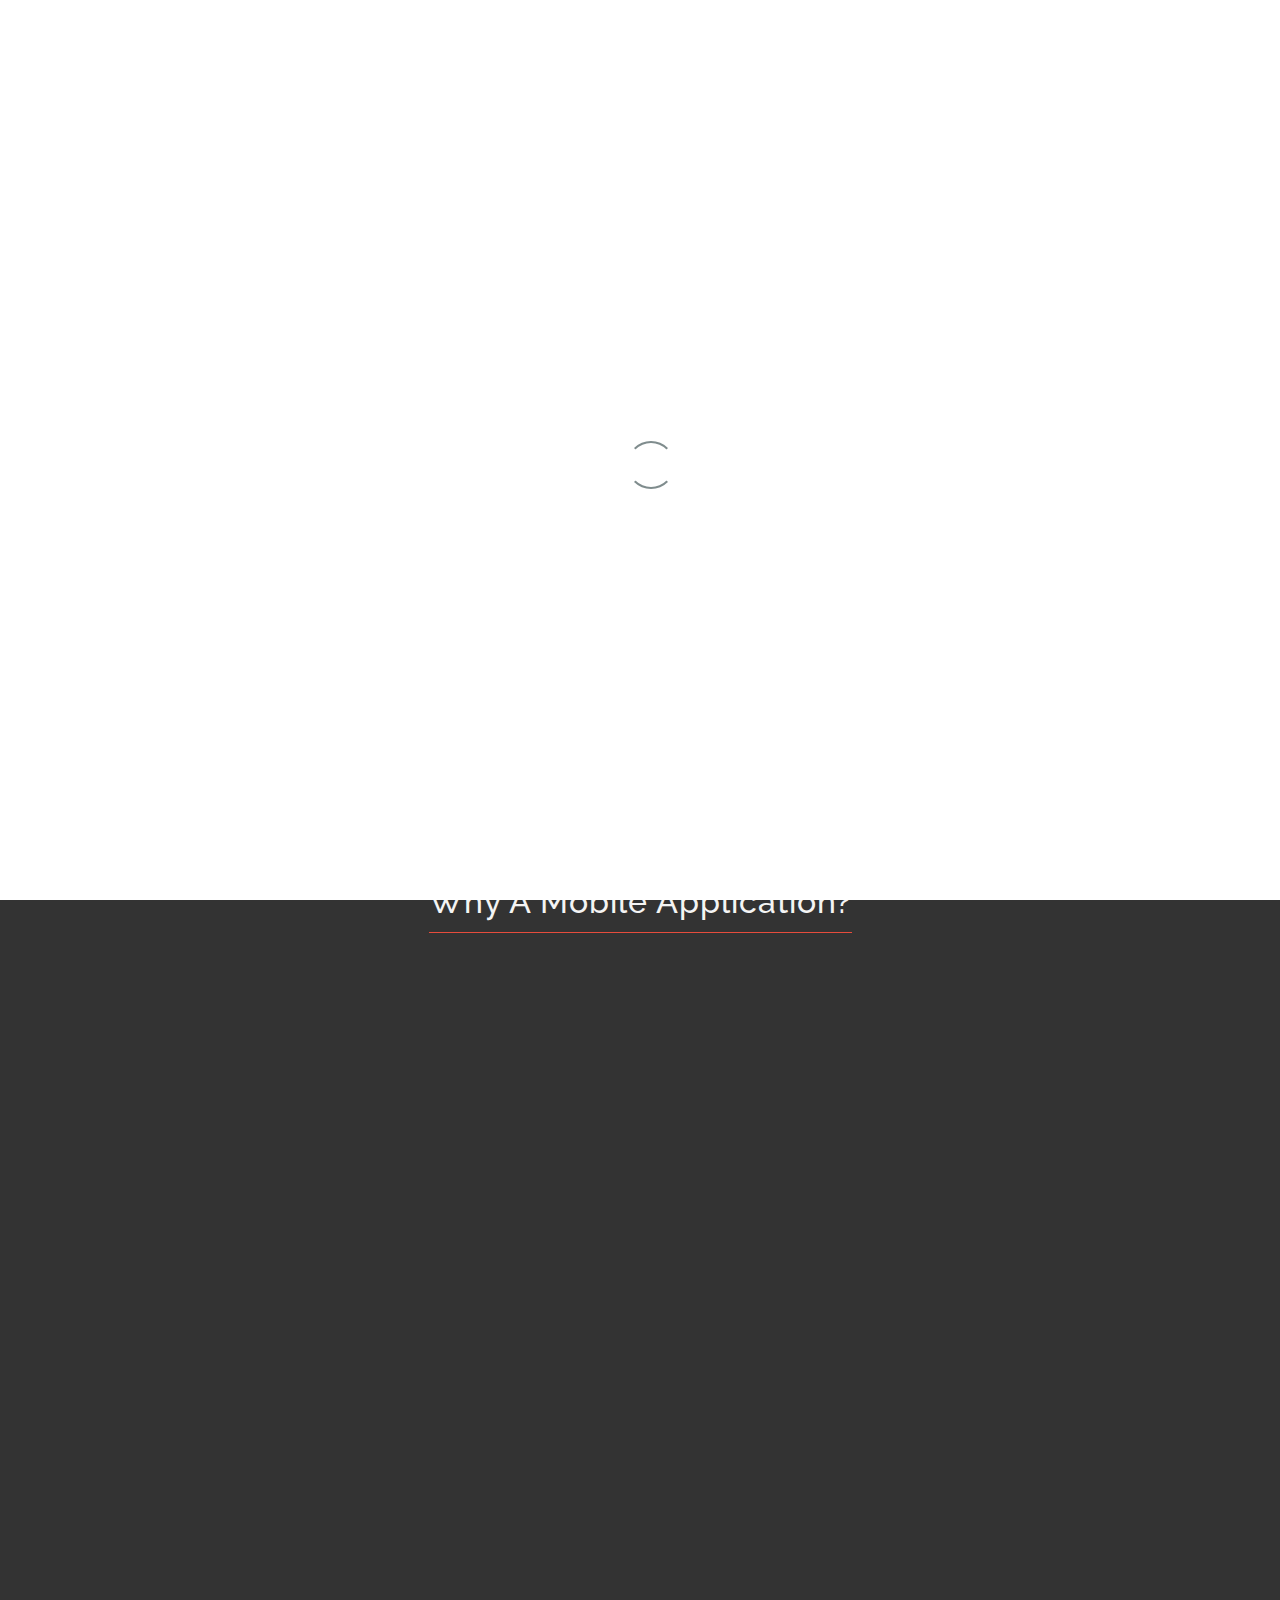
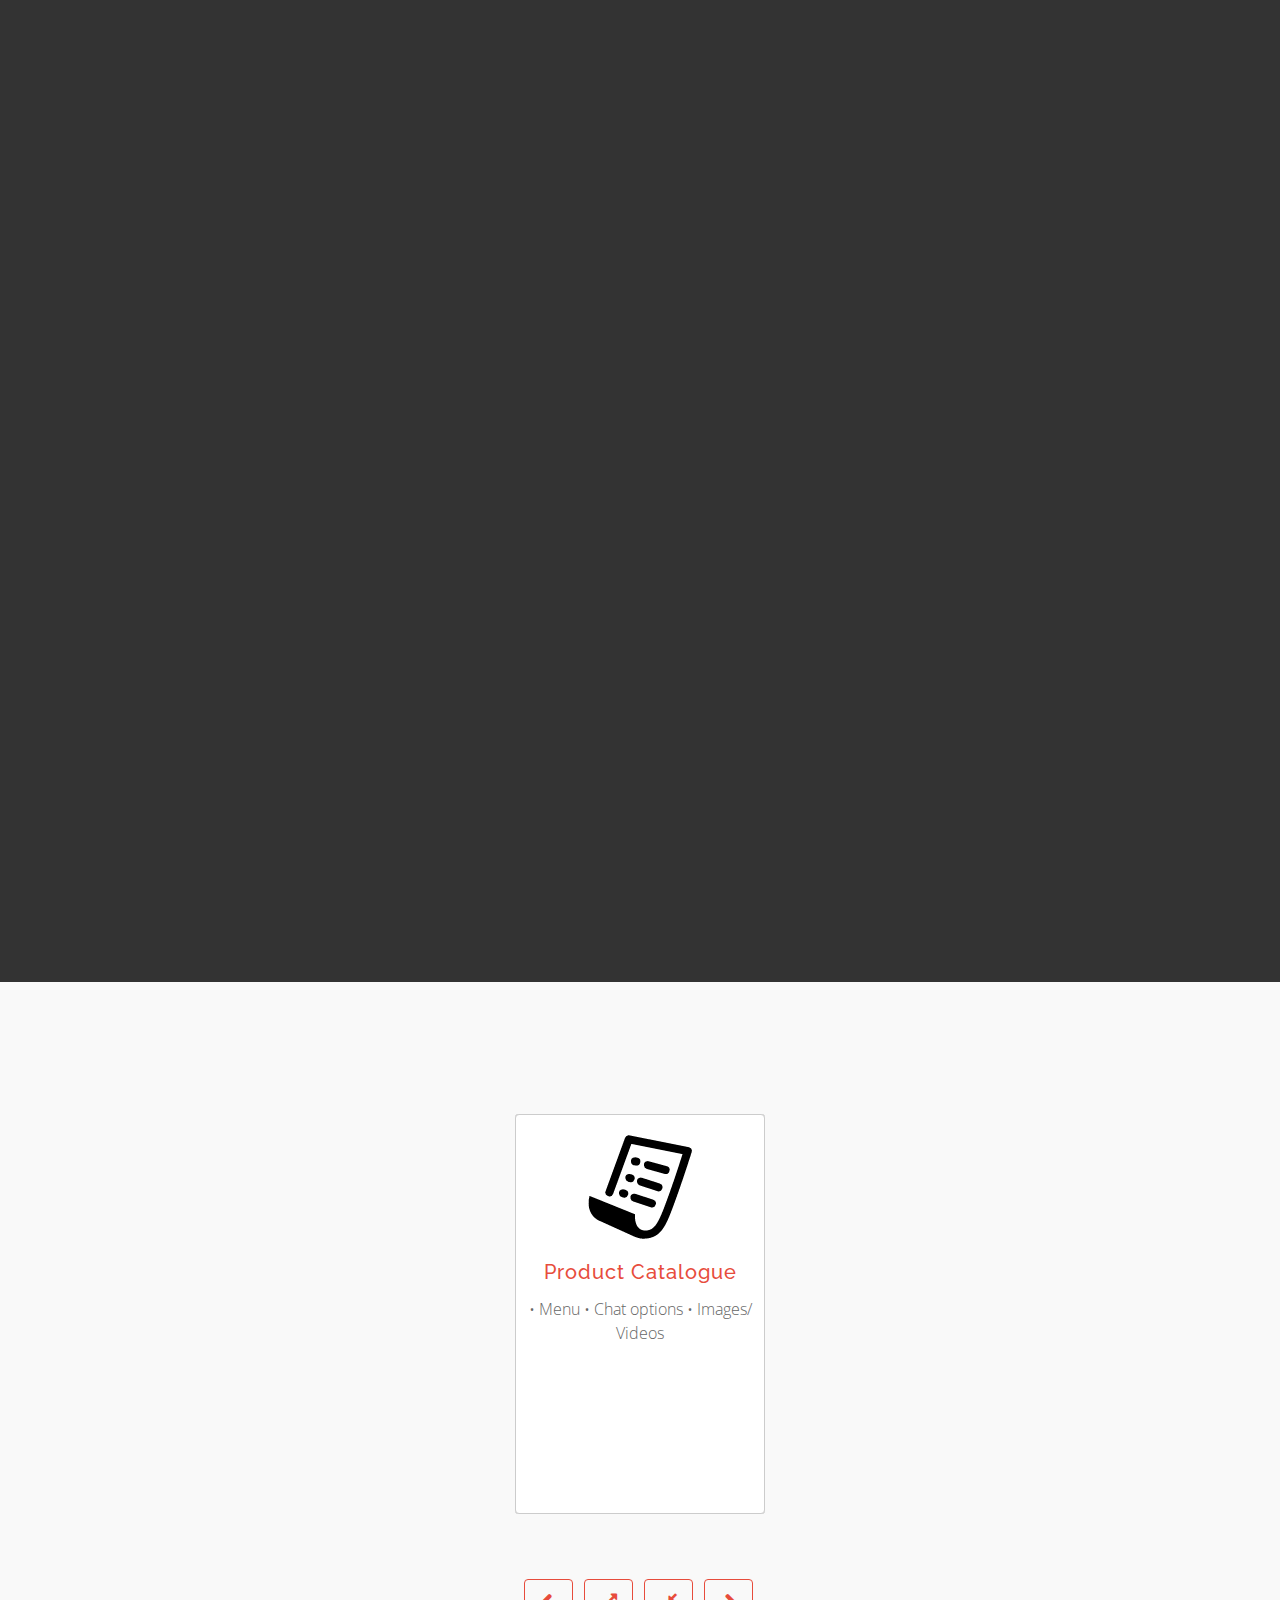
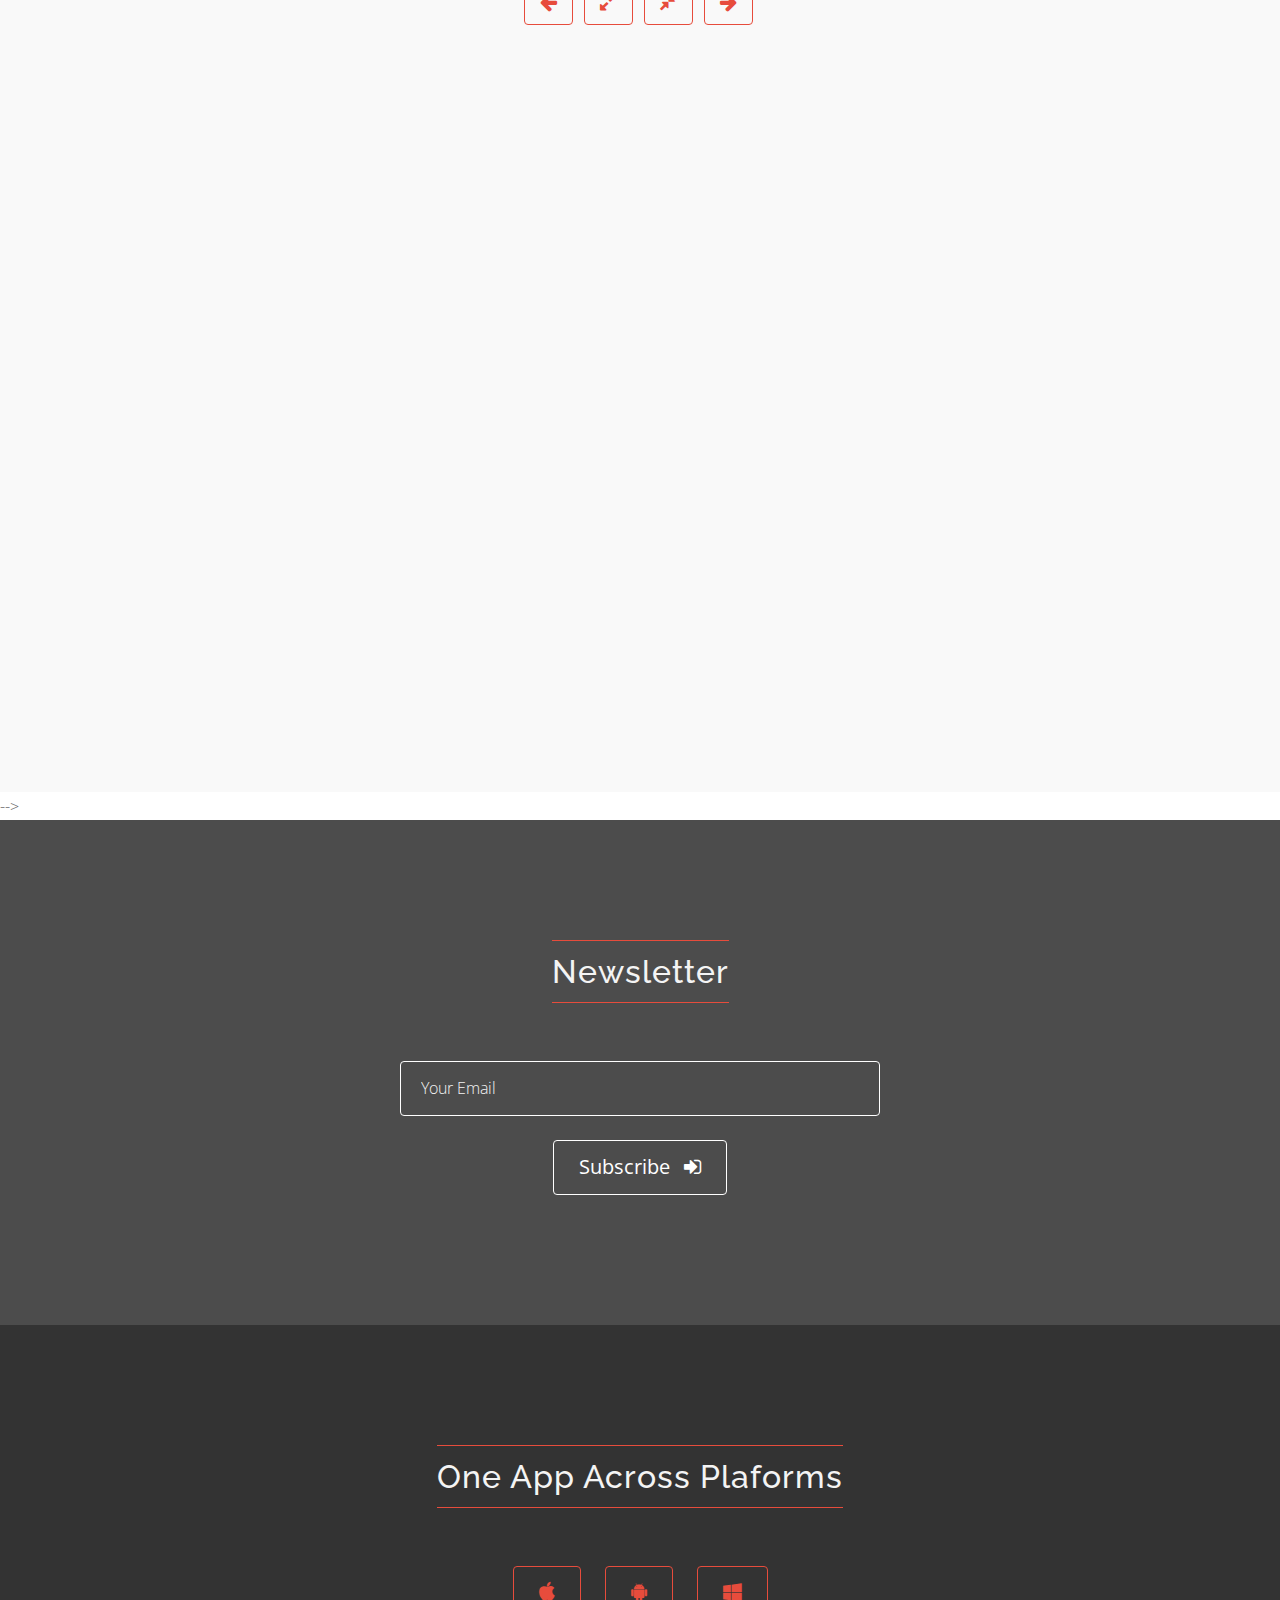
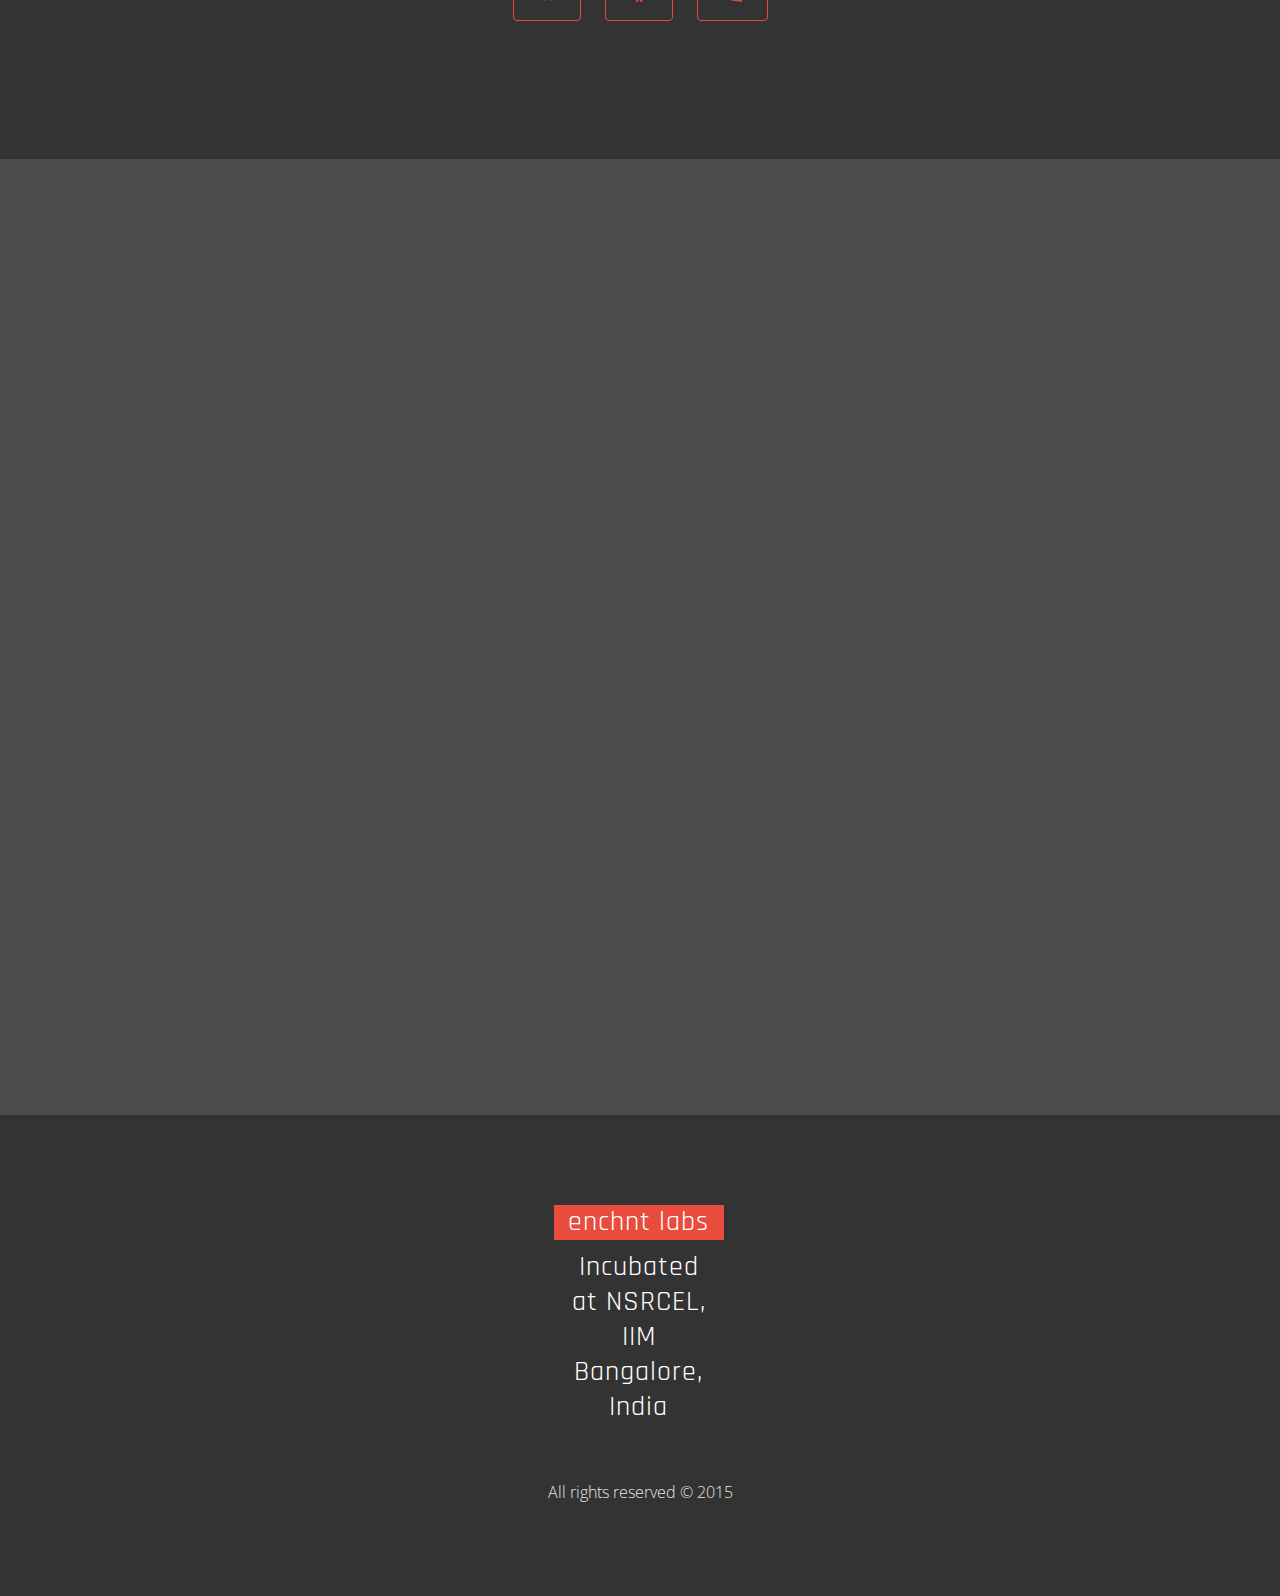
<file: index.html>
<!DOCTYPE HTML>
<html lang="en-US">
<head>
	<title>Enchnt Labs</title>
	
	<meta charset="utf-8">
    <meta name="viewport" content="width=device-width, initial-scale=1.0">
	<link rel="stylesheet" href="css/bootstrap.css" />
	<link rel="stylesheet" href="css/font-awesome.min.css" />
	<link rel="stylesheet" href="css/linea-icon.css" />
	<link rel="stylesheet" href="css/fancy-buttons.css" />
	
	<!--=== Google Fonts ===-->
	<link href='http://fonts.googleapis.com/css?family=Rajdhani' rel='stylesheet' type='text/css'>
	<link href='http://fonts.googleapis.com/css?family=Julius+Sans+One' rel='stylesheet' type='text/css'>
	<link href='http://fonts.googleapis.com/css?family=Roboto+Slab:300,700,400' rel='stylesheet' type='text/css'>
	<link href='http://fonts.googleapis.com/css?family=Raleway:600,400,300' rel='stylesheet' type='text/css'>
	<link href='http://fonts.googleapis.com/css?family=Open+Sans:400,300,600,700' rel='stylesheet' type='text/css'>
	<!--=== Other CSS files ===-->
	<link rel="stylesheet" href="css/animate.css" />
	<link rel="stylesheet" href="css/jquery.vegas.css" />
	<link rel="stylesheet" href="css/baraja.css" />
	<link rel="stylesheet" href="css/jquery.bxslider.css" />
	
	<!--=== Main Stylesheets ===-->
	<link rel="stylesheet" href="css/style.css" />
	<link rel="stylesheet" href="css/responsive.css" />
	
	<!--=== Color Scheme, three colors are available red.css, orange.css and gray.css ===-->
	<link rel="stylesheet" id="scheme-source" href="css/schemes/red.css" />
	
	<!--=== Internet explorer fix ===-->
	<!-- [if lt IE 9]>
		<script src="http://oss.maxcdn.com/libs/html5shiv/3.7.0/html5shiv.js"></script>
		<script src="http://oss.maxcdn.com/libs/respond.js/1.4.2/respond.min.js"></script>
	<![endif] -->
	
	
</head>
<body>
	<!--=== Preloader section starts ===-->
	<section id="preloader">
		<div class="loading-circle fa-spin"></div>
	</section>
	<!--=== Preloader section Ends ===-->
	
	<!--=== Header section Starts ===-->
	<div id="header" class="header-section">
		<!-- sticky-bar Starts-->
		<div class="sticky-bar-wrap">
			<div class="sticky-section">
				<div id="topbar-hold" class="nav-hold container">
					<nav class="navbar" role="navigation">
						<div class="navbar-header">
							<button type="button" class="navbar-toggle collapsed" data-toggle="collapse" data-target=".navbar-responsive-collapse">
									<span class="sr-only">Toggle navigation</span>
									<span class="icon-bar"></span>
									<span class="icon-bar"></span>
									<span class="icon-bar"></span>
							</button>
							<!--=== Site Name ===-->
							<a class="site-name navbar-brand" href="#"><span>enchnt labs</span></a>
						</div>
						
						<!-- Main Navigation menu Starts -->
						<div class="collapse navbar-collapse navbar-responsive-collapse">
							<ul class="nav navbar-nav navbar-right">
								<li class="current"><a href="#header">About us</a></li>
								<li><a href="#section-whymobileapp">Why Mobile App</a></li>
								<li><a href="#section-customers">Customers</a></li>
								<li><a href="#section-feature">Features</a></li>
								<li><a href="#step-1">Partners</a></li>
							<!-- 	<li><a href="#section-pricing">Pricing</a></li> -->
								<li><a href="#section-download">Contact</a></li>
							</ul>
						</div>
						<!-- Main Navigation menu ends-->
					</nav>
				</div>
			</div>
		</div>
		<!-- sticky-bar Ends-->
		<!--=== Header section Ends ===-->
		
		<!--=== Home Section Starts ===-->
		<div id="section-home" class="home-section-wrap center">
			<div class="section-overlay"></div>
			<div class="container home">
				<div class="row">
					<h1 class="well-come">enchnt</h1>
					
					<div class="col-md-8 col-md-offset-2">
						<p class="intro-message">Thinking to grow big and grow fast. <br> It’s time for you and your business to go mobile, take your first step.</p> We build apps for businesses where loyalty matters the most</p>
<!-- 						<div class="home-buttons">
							<a href="#" class="fancy-button button-line button-white vertical">
								Why Mobile
								<span class="icon">
									<i class="fa fa-gear"></i>
								</span>
							</a>
							<a href="#" class="fancy-button button-line button-white zoom">
								Why Us
								<span class="icon">
									<i class="fa fa-leaf"></i>
								</span> -->
							</a>
						</div>
					</div>
				</div>
			</div>
		</div>
		<!--=== Home Section Ends ===-->
	</div>
	
	
	
	<!--=== whymobileapp section Starts ===-->
	<section id="section-whymobileapp" class="services-wrap">
		<div class="container services">
			<div class="row">
			
				<div class="col-md-10 col-md-offset-1 center section-title">
					<h3>Why a mobile application?</h3>
				</div>
			
				<!-- Single Service Starts -->
				<div class="col-md-6 col-sm-6 service animated" data-animation="fadeInLeft" data-animation-delay="700">
					<span class="service-icon center"><i class="icon icon-basic-book-pencil fa-3x"></i></span>
					<div class="service-desc">
						<h4 class="service-title color-scheme">Engage and retain your customers: Build loyalty</h4>
						<p class="service-description justify">
							Mobile app gives you the power of "effective frequency". Engage them by integrating social media, feedback mechansims, user stories etc.
							Convert your potential customers to loyal ones.						
						</p>
					</div>
				</div>
				<!-- Single Service Ends -->
				
				<!-- Single Service Starts -->
				<div class="col-md-6 col-sm-6 service animated" data-animation="fadeInUp" data-animation-delay="700">
					<span class="service-icon center"><i class="icon icon-basic-paperplane fa-3x"></i></span>
					<div class="service-desc">
						<h4 class="service-title color-scheme">Create visibility for your business: Showcase Products/services</h4>
						<p class="service-description justify">
							Apart from the obvious benefits, it will also act much like a not-so-obvious ad for your business.
							Broadcast your offerings, events. - reach out to new set of customers 
							
						</p>
					</div>
				</div>
				<!-- Single Service ends -->
				
				<!-- Single Service Starts -->
				<div class="col-md-6 col-sm-6 service animated" data-animation="fadeInRight" data-animation-delay="700">
					<span class="service-icon center"><i class="icon icon-basic-accelerator fa-3x"></i></span>
					<div class="service-desc">
						<h4 class="service-title color-scheme">Be ahead of the competition: Customer service & support</h4>
						<p class="service-description justify">
							Be proactive and make this a differentiation for your business. Impress your customers.
							Tell them you are there 24/7. Show your commitment via fast and accessible support mechanisms.	
							
						</p>
					</div>
				</div>
				<!-- Single Service Ends -->
				
				<!-- Single Service Starts -->
				<div class="col-md-6 col-sm-6 service animated" data-animation="fadeInRight" data-animation-delay="700">
					<span class="service-icon center"><i class="icon icon-basic-lightbulb fa-3x"></i></span>
					<div class="service-desc">
						<h4 class="service-title color-scheme">Direct channel for target marketing: Make use of analytics</h4>
						<p class="service-description justify">
							You can push location based, profile based notifications, news feed, attract new customers. 
							Use data to create user based loalty and reward schemes. In-app purchase coupons etc.
						</p>
					</div>
				</div>
				<!-- Single Service Ends -->
			</div>
		</div>
	</section>
	<!--=== whymobileapp section Ends ===-->
	
	
	
	<!--=== customers section Starts ===-->
	<section id="section-customers" class="screenshots-wrap">
		<div class="container screenshots animated" data-animation="fadeInUp" data-animation-delay="1000">
			<div class="row porfolio-container">
				<div class="col-md-10 col-md-offset-1 center section-title">
					<h3>Whom do we serve</h3>
				</div>
				<!-- Single customer starts -->
				<div class="col-md-4 col-sm-4 col-xs-6">
					<div class="screenshot">
						<div class="photo-box">
							<img src="images/7.jpg" alt="" />
							<div class="photo-overlay">
								<h4>Food & Drink</h4>
							</div>
							<span class="photo-zoom">
								<a href="customer1.html" class="view-project"><i class="fa fa-search-plus fa-2x"></i></a>
							</span>
						</div>
					</div>
				</div>
				<!-- Single customer ends -->
				
				<!-- Single customer starts -->
				<div class="col-md-4 col-sm-4 col-xs-6">
					<div class="screenshot">
						<div class="photo-box">
							<img src="images/2.jpg" alt="" />
							<div class="photo-overlay">
								<h4>Artists & Entertainment</h4>
							</div>
							<span class="photo-zoom">
								<a href="customer2.html" class="view-project"><i class="fa fa-search-plus fa-2x"></i></a>
							</span>
						</div>
						
					</div>
				</div>
				<!-- Single customer ends -->
				
				<!-- Single customer starts -->
				<div class="col-md-4 col-sm-4 col-xs-6">
					<div class="screenshot">
						<div class="photo-box">
							<img src="images/3.jpg" alt="" />
							<div class="photo-overlay">
								<h4>Community & Social Clubs</h4>
							</div>
							<span class="photo-zoom">
								<a href="customer3.html" class="view-project"><i class="fa fa-search-plus fa-2x"></i></a>
							</span>
						</div>
						
					</div>
				</div>
				<!-- Single customer ends -->
				
				<!-- Single customer starts -->
				<div class="col-md-4 col-sm-4 col-xs-6">
					<div class="screenshot">
						<div class="photo-box">
							<img src="images/4.jpg" alt="" />
							<div class="photo-overlay">
								<h4>Education & Sports Institutions</h4>
							</div>
							<span class="photo-zoom">
								<a href="customer4.html" class="view-project"><i class="fa fa-search-plus fa-2x"></i></a>
							</span>
						</div>
						
					</div>
				</div>
				<!-- Single customer ends -->
				
				<!-- Single customer starts -->
				<div class="col-md-4 col-sm-4 col-xs-6">
					<div class="screenshot">
						<div class="photo-box">
							<img src="images/5.jpg" alt="" />
							<div class="photo-overlay">
								<h4>Beauty & Fitness</h4>
							</div>
							<span class="photo-zoom">
								<a href="customer5.html" class="view-project"><i class="fa fa-search-plus fa-2x"></i></a>
							</span>
						</div>
						
					</div>
				</div>
				<!-- Single customer ends -->
				
				<!-- Single customer starts -->
				<div class="col-md-4 col-sm-4 col-xs-6">
					<div class="screenshot">
						<div class="photo-box">
							<img src="images/6.jpg" alt="" />
							<div class="photo-overlay">
								<h4>Professionals & more</h4>
							</div>
							<span class="photo-zoom">
								<a href="customer6.html" class="view-project"><i class="fa fa-search-plus fa-2x"></i></a>
							</span>
						</div>
						
					</div>
				</div>
				<!-- Single customer ends -->
				
			</div>
			
			<div id="portfolio-loader" class="center">
				<div class="loading-circle fa-spin"></div>
			</div> <!--=== Portfolio loader ===-->
			
			<div id="portfolio-load"></div><!--=== ajax content will be loaded here ===-->
			
			<div class="col-md-12 center back-button">
				<a class="backToProject fancy-button button-line bell btn-col" href="#">
					Back
					<span class="icon">
						<i class="fa fa-arrow-left"></i>
					</span>
				</a>
			</div><!--=== Single portfolio back button ===-->
		</div>
	</section>
	<!--=== customers section Ends ===-->
	

<!--=== Features section Starts ===-->
	<section id="section-feature" class="feature-wrap">
		<div class="container features center">
			<div class="row">
				<div class="col-lg-12">
						<!--Features container Starts -->
						<ul id="card-ul" class="features-hold baraja-container">
						
							<!-- Single Feature Starts -->
							<li class="single-feature" title="Product Catalogue">
								<img src="images/catalog.png" alt="" class="feature-image" /><!-- Feature Icon -->
								<h4 class="feature-title color-scheme">Product Catalogue</h4>
								<p class="feature-text">
									•	Menu
									•	Chat options
									•	Images/ Videos
								</p>
								
<!-- 									<a href="#" class="fancy-button button-line btn-col small vertical">
										Details
										<span class="icon">
											<i class="fa fa-leaf"></i>
										</span>
									</a> -->
								
							</li>
							<!-- Single Feature Ends -->
							
							<!-- Single Feature Starts -->
							<li class="single-feature" title="Location tag">
								<img src="images/location.png" alt="" class="feature-image" /><!-- Feature Icon -->
								<h4 class="feature-title color-scheme">Location tag</h4>
								<p class="feature-text">
									•	Geo tags
									•	Check ins
									•	Geo targeted push notifications
								</p>
<!-- 								<a href="#" class="fancy-button button-line btn-col small zoom">
									Details
									<span class="icon">
										<i class="fa fa-leaf"></i>
									</span>
								</a>
							</li> -->
							<!-- Single Feature Ends -->
							
							<!-- Single Feature Starts -->
							<li class="single-feature" title="Scheduling">
								<img src="images/scheduling.png" alt="" class="feature-image" /><!-- Feature Icon -->
								<h4 class="feature-title color-scheme">Scheduling</h4>
								<p class="feature-text">
									•	Check availability
									•	Appointments
									•	Automate bookings
								</p>
<!-- 								<a href="#" class="fancy-button button-line btn-col small zoom">
									Details
									<span class="icon">
										<i class="fa fa-leaf"></i>
									</span>
								</a>
 -->							</li>
							<!-- Single Feature Ends -->
							
							<!-- Single Feature Starts -->
							<li class="single-feature" title="Ordering">
								<img src="images/cart.png" alt="" class="feature-image" /><!-- Feature Icon -->
								<h4 class="feature-title color-scheme">Ordering</h4>
								<p class="feature-text">
									•	In-App Coupons
									•	Promotions
									•	Deliveries
									•	Notifications
								</p>
<!-- 								<a href="#" class="fancy-button button-line btn-col small zoom">
									Details
									<span class="icon">
										<i class="fa fa-leaf"></i>
									</span>
								</a> -->
							</li>
							<!-- Single Feature Ends -->
							
							<!-- Single Feature Starts -->
							<li class="single-feature" title="Payment">
								<img src="images/wallet.png" alt="" class="feature-image" /><!-- Feature Icon -->
								<h4 class="feature-title color-scheme">Payment</h4>
								<p class="feature-text">
									•	Wallet Integration
									•	Cash on Delivery
								</p>
<!-- 								<a href="#" class="fancy-button button-line btn-col small zoom">
									Details
									<span class="icon">
										<i class="fa fa-leaf"></i>
									</span>
								</a> -->
							</li>
							<!-- Single Feature Ends -->
							
							<!-- Single Feature Starts -->
							<li class="single-feature" title="•	Mobile marketing tools">
								<img src="images/sale.png" alt="" class="feature-image" /><!-- Feature Icon -->
								<h4 class="feature-title color-scheme">Mobile marketing tools</h4>
								<p class="feature-text">
									•	Customer Engagement
									•	Seamless communication
									•	ustomer satisfaction survey
									•	Feedback
								</p>
<!-- 								<a href="#" class="fancy-button button-line btn-col small zoom">
									Details
									<span class="icon">
										<i class="fa fa-leaf"></i>
									</span>
								</a> -->
							</li>
							<!-- Single Feature Ends -->
							
							<!-- Single Feature Starts -->
							<li class="single-feature" title="Social Media Integration">
								<img src="images/facebook.png" alt="" class="feature-image" /><!-- Feature Icon -->
								<h4 class="feature-title color-scheme">Social Media Integration</h4>
								<p class="feature-text">
									•	Facebook check-ins
									•	Instagram share
									•	Tweets
									•	Pinterest
									•	Others
								</p>
<!-- 								<a href="#" class="fancy-button button-line btn-col small zoom">
									Details
									<span class="icon">
										<i class="fa fa-leaf"></i>
									</span>
								</a> -->
							</li>
							<!-- Single Feature Ends -->
							
						<!-- Single Feature Starts -->
							<li class="single-feature" title="Events and Announcements">
								<img src="images/announce.png" alt="" class="feature-image" /><!-- Feature Icon -->
								<h4 class="feature-title color-scheme">Events and Announcements</h4>
								<p class="feature-text">
									•	Broadcast a Message
									•	Personal Invites
								</p>
<!-- 								<a href="#" class="fancy-button button-line btn-col small zoom">
									Details
									<span class="icon">
										<i class="fa fa-leaf"></i>
									</span>
								</a> -->
							</li>
							<!-- Single Feature Ends -->
						
						<!-- Single Feature Starts -->
							<li class="single-feature" title="dvanced Analytics">
								<img src="images/chart.png" alt="" class="feature-image" /><!-- Feature Icon -->
								<h4 class="feature-title color-scheme">Advanced Analytics</h4>
								<p class="feature-text">
									•	Interactive dashboard
									•	Customized reports
									•	Activity based notifications

								</p>
<!-- 								<a href="#" class="fancy-button button-line btn-col small zoom">
									Details
									<span class="icon">
										<i class="fa fa-leaf"></i>
									</span>
								</a> -->
							</li>
							<!-- Single Feature Ends -->
						</ul>
						<!--Features container Ends -->
						
						<!-- Features Controls Starts -->
						<div class="features-control relative">
							<button class="control-icon fancy-button button-line no-text btn-col bell" id="feature-prev" title="Previous" >
								<span class="icon">
									<i class="fa fa-arrow-left"></i>
								</span>
							</button>
							<button class="control-icon fancy-button button-line no-text btn-col zoom" id="feature-expand" title="Expand" >
								<span class="icon">
									<i class="fa fa-expand"></i>
								</span>
							</button>
							<button class="control-icon fancy-button button-line no-text btn-col zoom" id="feature-close" title="Collapse" >
								<span class="icon">
									<i class="fa fa-compress"></i>
								</span>
							</button>
							<button class="control-icon fancy-button button-line no-text btn-col bell" id="feature-next" title="Next" >
								<span class="icon">
									<i class="fa fa-arrow-right"></i>
								</span>
							</button>
						</div>
						<!-- Features Controls Ends -->
				</div>
			</div>
		</div>
	</section>
	<!--=== Features section Ends ===-->
	


	
	<!--=== Testimonials section Starts ===-->
<!-- 	<section id="section-testimonials" class="testimonials-wrap">
		<div class="section-overlay"></div>
		<div class="container testimonials center animated" data-animation="rollIn" data-animation-delay="500">
			<div class="row">
				<div class="col-md-8 col-md-offset-2">
					<div class="testimonial-slider">-->
					<!-- Single Testimonial Starts -->
<!-- 						<div class="testimonial">
							<p class="comment">
								Lorem ipsum dolor sit amet, consectetur adipiscing elit. Nullam eu sem ante. Nullam quis risus eu 
								purus commodo dignissim. Donec iaculis ac ex vel posuere. Sed posuere, elit vitae mattis condimentum, 
								quam urna fringilla magna
							</p>
							
							<h5 class="happy-client">Jhon Doe</h5>
							<span class="client-info">Executive at CDF Corp.</span>
						</div> -->
						<!-- Single Testimonial Ends -->
						
						<!-- Single Testimonial Starts -->
<!-- 						<div class="testimonial">
							<p class="comment">
								Dolor sit amet, consectetur adipiscing elit. Nullam eu sem ante. Nullam quis risus eu 
								purus commodo dignissim. Donec iaculis ac ex vel posuere. Sed posuere, elit vitae mattis condimentum, 
								quam urna fringilla magna
							</p>
							
							<h5 class="happy-client">JB Jeniffer</h5>
							<span class="client-info">Developer at TTF Corp.</span>
						</div> -->
						<!-- Single Testimonial Ends -->
						
						<!-- Single Testimonial Starts -->
<!-- 						<div class="testimonial">
							<p class="comment">
								Consectetur adipiscing elit. Nullam eu sem ante. Nullam quis risus eu 
								purus commodo dignissim. Donec iaculis ac ex vel posuere. Sed posuere, elit vitae mattis condimentum, 
								quam urna fringilla magna
							</p>
							
							<h5 class="happy-client">Chan Jhin</h5>
							<span class="client-info">CEO of MutiNaTakio.</span>
						</div> -->
						<!-- Single Testimonial Ends -->
<!-- 					</div>
					<div id="bx-pager" class="client-photos">
						<a data-slide-index="0" href="" class="photo-hold">
							<span class="photo-bg">
								<img src="images/client_1.jpg" alt="" />  --><!-- Client photo 1 -->
<!-- 							</span>
						</a>
						<a data-slide-index="1" href="" class="photo-hold">
							<span class="photo-bg">
								<img src="images/client_2.jpg" alt="" /> --> <!-- Client photo 2 -->
<!-- 							</span>
						</a>
						<a data-slide-index="2" href="" class="photo-hold">
							<span class="photo-bg">
								<img src="images/client_3.jpg" alt="" />  --><!-- Client photo 3 -->
							</span>
						</a>
					</div>
				</div>
			</div>
		</div>
	</section>
	<!--=== Testimonials section Ends ===-->
	
	<!--=== Step-1 section Starts ===-->
	<section id="step-1" class="section-step step-wrap">
		<div class="container step animated" data-animation="bounceInLeft" data-animation-delay="400">
			<div class="row">
				<!-- Step Description Starts -->
				<div class="col-md-8 step-desc">
					<div class="col-md-2 center">
						<div class="step-no">
							<span class="no-inner"><!-- 1 --></span>
						</div>
					</div>
					
					<div class="col-md-10 step-details">
							<h3 class="step-title color-scheme">Partner with us</h3>
							<p class="step-description">Are you a <strong>developer</strong>, or a <strong>digital marketing agency</strong>, or a <strong>freelancer</strong>.
							Use our platform and create effective apps in minutes </p>
							Please leave a message below and we wil get in touch with you shortly</p>
							
							
							<ul class="sub-steps"> <!-- Sub steps here -->
								<li>
									<span class="icon fa fa-comments color-scheme"></span>
									<span class="sub-text">Application design, development and mangement</span>
								</li>
								<li>
									<span class="icon fa fa-pencil-square-o color-scheme"></span>
									<span class="sub-text">Customer engagement and loyalty</span>
								</li>
							</ul>
					</div> <!-- End step-details -->
				</div>
				<!-- Step Description Ends -->
				<div class="col-md-4 step-img">
					<img src="images/note.png" alt="" /> <!-- Step Photo Here -->
				</div>
			</div>
		</div>
	</section>
	<!--=== Step-1 section Ends ===-->
	<!--=== Step-2 section Starts ===-->
<!-- 	<section id="step-2" class="section-step step-even step-wrap">
		<div class="container step animated" data-animation="bounceInRight" data-animation-delay="400">
			<div class="row"> -->
				<!-- Step Description Starts -->
<!-- 				<div class="col-md-8 step-desc">
					<div class="col-md-2 center">
						<div class="step-no">
							<span class="no-inner">2</span>
						</div>
					</div>
					
					<div class="col-md-10 step-details">
							<h3 class="step-title color-scheme">Secure hosting</h3>
							<p class="step-description">Cillum laboris <strong>consequat</strong>, qui elit retro next level 
							skateboard freegan hella. Cillum laboris consequat qui elit retro next level 
							skateboard freegan hella. Cillum laboris consequat skateboard freegan hella</p>
							
							<ul class="sub-steps"> --> <!-- Sub steps here -->
<!-- 								<li>
									<span class="icon fa fa-comments color-scheme"></span>
									<span class="sub-text">skateboard freegan hella. Cillum laboris consequat qui elit</span>
								</li>
								<li>
									<span class="icon fa fa-pencil-square-o color-scheme"></span>
									<span class="sub-text">Documenting collected data</span>
								</li>
								
							</ul> -->
					<!-- </div><!-- End step-details -->
				<!-- </div> -->
				<!-- Step Description Ends -->
<!-- 				<div class="col-md-4 step-img">
					<img src="images/desk.png" alt="" />  --><!-- Step Photo Here -->
<!-- 				</div>
			</div>
		</div>
	</section> -->
	<!--=== Step-2 section Ends ===-->

	<!--=== Step-3 section Starts ===-->
	<!-- <section id="step-3" class="section-step step-wrap">
		<div class="container step animated" data-animation="bounceInLeft" data-animation-delay="400">
			<div class="row"> -->
				<!-- Step Description Starts -->
<!-- 				<div class="col-md-8 step-desc">
					<div class="col-md-2 center">
						<div class="step-no">
							<span class="no-inner">3</span>
						</div>
					</div>
					
					<div class="col-md-10 step-details">
							<h3 class="step-title color-scheme">Marketing support</h3>
							<p class="step-description">Cillum laboris <strong>consequat</strong>, qui elit retro next level 
							skateboard freegan hella. Cillum laboris consequat qui elit retro next level 
							skateboard freegan hella. Cillum laboris consequat skateboard freegan hella</p> -->
							
							<!-- <ul class="sub-steps"> <!-- Sub steps here --> 
			<!-- 					<li>
									<span class="icon fa fa-comments color-scheme"></span>
									<span class="sub-text">skateboard freegan hella. Cillum laboris consequat qui elit</span>
								</li>
								<li>
									<span class="icon fa fa-pencil-square-o color-scheme"></span>
									<span class="sub-text">Documenting collected data</span>
								</li>
							</ul> -->
				<!-- 	</div> --> <!-- End step-details -->
				<!-- </div> -->
				<!-- Step Description Ends -->
				<!-- <div class="col-md-4 step-img"> -->
					<!-- <img src="images/note.png" alt="" /> <!-- Step Photo Here --> 
	<!-- 			</div>
			</div>
		</div>
	</section> -->
	<!--=== Step-3 section Ends ===-->

	<!--=== Step-4 section Starts ===-->
<!-- 	<section id="step-4" class="section-step step-even step-wrap">
		<div class="container step animated" data-animation="bounceInRight" data-animation-delay="400">
			<div class="row">
				<!-- Step Description Starts -->
	<!-- 			<div class="col-md-8 step-desc">
					<div class="col-md-2 center">
						<div class="step-no">
							<span class="no-inner">4</span>
						</div>
					</div>
					
					<div class="col-md-10 step-details">
							<h3 class="step-title color-scheme">Customized dashboard & advanced analytics</h3>
							<p class="step-description">Cillum laboris <strong>consequat</strong>, qui elit retro next level  -->
<!-- 							skateboard freegan hella. Cillum laboris consequat qui elit retro next level 
							skateboard freegan hella. Cillum laboris consequat skateboard freegan hella</p>
 -->							
							<!-- <ul class="sub-steps"> <!-- Sub steps here --> 
<!-- 								<li>
									<span class="icon fa fa-comments color-scheme"></span>
									<span class="sub-text">skateboard freegan hella. Cillum laboris consequat qui elit</span>
								</li>
								<li>
									<span class="icon fa fa-pencil-square-o color-scheme"></span>
									<span class="sub-text">Documenting collected data</span>
								</li>
							</ul>
	 -->				<!-- </div> <!-- End step-details --> 
				<!-- </div> -->
				<!-- Step Description Ends -->
				<!-- <div class="col-md-4 step-img"> -->
					<!-- <img src="images/note.png" alt="" /> <!-- Step Photo Here -->
				<!-- </div> -->
			<!-- </div>
		</div>
	</section>  -->
	<!--=== Step-4 section Ends ===-->
	
	<!--=== Step-5 section Starts ===-->
	<!-- <section id="step-5" class="section-step step-wrap">
		<div class="container step animated" data-animation="bounceInLeft" data-animation-delay="400">
			<div class="row"> -->
				<!-- Step Description Starts -->
<!-- 				<div class="col-md-8 step-desc">
					<div class="col-md-2 center">
						<div class="step-no">
							<span class="no-inner">5</span>
						</div>
					</div>
					 -->
<!-- 					<div class="col-md-10 step-details">
							<h3 class="step-title color-scheme">Experts on Usability and User friendly designs </h3>
							<p class="step-description">Cillum laboris <strong>consequat</strong>, qui elit retro next level 
							skateboard freegan hella. Cillum laboris consequat qui elit retro next level 
							skateboard freegan hella. Cillum laboris consequat skateboard freegan hella</p> -->
							
	<!-- 						<ul class="sub-steps">  --><!-- Sub steps here -->
	<!-- 							<li>
									<span class="icon fa fa-comments color-scheme"></span>
									<span class="sub-text">skateboard freegan hella. Cillum laboris consequat qui elit</span>
								</li>
								<li>
									<span class="icon fa fa-pencil-square-o color-scheme"></span>
									<span class="sub-text">Documenting collected data</span>
								</li>
							</ul>
					</div>  --><!-- End step-details -->
<!-- 				</div> -->
				<!-- Step Description Ends -->
<!-- 				<div class="col-md-4 step-img">
					<img src="images/note.png" alt="" />  --><!-- Step Photo Here -->
<!-- 				</div>
			</div>
		</div>
	</section> -->
	<!--=== Step-5 section Ends ===-->
		
	<!--=== Video section Starts ===-->
<!-- 	<section id="section-video" class="section-video-wrap">
		<div class="section-overlay"></div>
		<div class="container big-video center animated" data-animation="fadeInLeft" data-animation-delay="700">
			<div class="row">
				<div class="col-md-12 section-title">
					<h3>Describe with a video</h3>
				</div>
				<div class="col-md-10 col-md-offset-1 video-content">
					<iframe src="http://player1.vimeo.com/video/75317749?title=0&amp;byline=0&amp;portrait=0" width="400" height="240"></iframe>
				</div>
			</div>
		</div>
	</section> -->
	<!--=== Video section Ends ===-->
	
	<!--=== Pricing section Starts ===-->
<!-- 	<section id="section-pricing" class="pricing-wrap">
		<div class="container pricing">
			<div class="row">
				<div class="col-md-10 col-md-offset-1 center section-title">
					<h3>Plans & pricing</h3>
				</div> -->
				<!-- Single Price Starts -->
	<!-- 			<div class="col-md-3 col-sm-6 single-pricing-wrap center animated" data-animation="bounceInLeft" data-animation-delay="500">
					<div class="single-pricing">
					
						<div class="pricing-head">
							<h4 class="pricing-heading color-scheme">Basic</h4>
							<div class="price">
								<h3>
									<span class="dollar">$</span>
									40
									<span class="month">/month</span>
								</h3>
							</div>
						</div>
						
						<ul class="package-features">
							<li><span class="color-scheme fa fa-check"></span>Unlimited Downloads</li>
							<li><span class="color-scheme fa fa-check"></span>Unlimited Uploads</li>
							<li><span class="color-scheme fa fa-check"></span>Unlimited Email Accounts</li>
							<li><span class="color-scheme fa fa-check"></span>Email Forwards</li>
							<li><span class="color-scheme fa fa-close"></span>Cloud Storage</li>
							<li><span class="color-scheme fa fa-close"></span>Voice call</li>
							<li><span class="color-scheme fa fa-close"></span>Screen Share</li>
						</ul>
						<div class="sign-up">
							<a href="#" class="fancy-button button-line btn-col zoom">
								Sign up
								<span class="icon">
									<i class="fa fa-thumbs-o-up"></i>
								</span>
							</a>
						</div>
					</div>
				</div> -->
				<!-- Single Price Ends -->
				
				
				<!-- Single Price Starts -->
<!-- 				<div class="col-md-3 col-sm-6 single-pricing-wrap center animated" data-animation="bounceInLeft" data-animation-delay="700">
					<div class="single-pricing best-pricing"> <!-- this is best-pricing --> -->
<!-- 						<div class="pricing-head">
							<h4 class="pricing-heading color-scheme">Advance</h4>
							<div class="price">
								<h3>
									<span class="dollar">$</span>
									60
									<span class="month">/month</span>
								</h3>
							</div>
						</div>
						
						<ul class="package-features">
							<li><span class="color-scheme fa fa-check"></span>Unlimited Downloads</li>
							<li><span class="color-scheme fa fa-check"></span>Unlimited Uploads</li>
							<li><span class="color-scheme fa fa-check"></span>Unlimited Email Accounts</li>
							<li><span class="color-scheme fa fa-check"></span>Email Forwards</li>
							<li><span class="color-scheme fa fa-check"></span>Cloud Storage</li>
							<li><span class="color-scheme fa fa-close"></span>Voice call</li>
							<li><span class="color-scheme fa fa-close"></span>Screen Share</li>
						</ul>
						<div class="sign-up">
							<a href="#" class="fancy-button button-line btn-col vertical">
								Sign up
								<span class="icon">
									<i class="fa fa-hand-o-up"></i>
								</span>
							</a>
						</div>
					</div>
				</div> -->
				<!-- Single Price Ends -->
				
				<!-- Single Price Starts -->
<!-- 				<div class="col-md-3 col-sm-6 single-pricing-wrap center animated" data-animation="bounceInLeft" data-animation-delay="900">
					<div class="single-pricing">
					
						<div class="pricing-head">
							<h4 class="pricing-heading color-scheme">Premium</h4>
							<div class="price">
								<h3>
									<span class="dollar">$</span>
									80
									<span class="month">/month</span>
								</h3>
							</div>
						</div> -->
						
	<!-- 					<ul class="package-features">
							<li><span class="color-scheme fa fa-check"></span>Unlimited Downloads</li>
							<li><span class="color-scheme fa fa-check"></span>Unlimited Uploads</li>
							<li><span class="color-scheme fa fa-check"></span>Unlimited Email Accounts</li>
							<li><span class="color-scheme fa fa-check"></span>Email Forwards</li>
							<li><span class="color-scheme fa fa-check"></span>Cloud Storage</li>
							<li><span class="color-scheme fa fa-check"></span>Voice call</li>
							<li><span class="color-scheme fa fa-close"></span>Screen Share</li>
						</ul>
						<div class="sign-up">
							<a href="#" class="fancy-button button-line btn-col rotate">
								Sign up
								<span class="icon">
									<i class="fa fa-thumbs-o-up"></i>
								</span>
							</a>
						</div>
					</div>
				</div>
			 -->	<!-- Single Price Ends -->
				
				<!-- Single Price Starts -->
<!-- 				<div class="col-md-3 col-sm-6 single-pricing-wrap center animated" data-animation="bounceInLeft" data-animation-delay="1100">
					<div class="single-pricing">
					
						<div class="pricing-head">
							<h4 class="pricing-heading color-scheme">Ultra</h4>
							<div class="price">
								<h3>
									<span class="dollar">$</span>
									100
									<span class="month">/month</span>
								</h3>
							</div>
						</div> -->
						
<!-- 						<ul class="package-features">
							<li><span class="color-scheme fa fa-check"></span>Unlimited Downloads</li>
							<li><span class="color-scheme fa fa-check"></span>Unlimited Uploads</li>
							<li><span class="color-scheme fa fa-check"></span>Unlimited Email Accounts</li>
							<li><span class="color-scheme fa fa-check"></span>Email Forwards</li>
							<li><span class="color-scheme fa fa-check"></span>Cloud Storage</li>
							<li><span class="color-scheme fa fa-check"></span>Voice call</li>
							<li><span class="color-scheme fa fa-check"></span>Screen Share</li>
						</ul>
						<div class="sign-up">
							<a href="#" class="fancy-button button-line btn-col zoom">
								Sign up
								<span class="icon">
									<i class="fa fa-thumbs-o-up"></i>
								</span>
							</a>
						</div>
					</div>
				</div> -->
				<!-- Single Price Ends -->
				
<!-- 			</div>
		</div>
	</section> -->
	<!--=== Pricing section Ends ===-->
	
	<!--=== Subscribe section Starts ===-->
	<section id="section-subscribe" class="subscribe-wrap">
		<div class="section-overlay"></div>
		<div class="container subscribe center">
			<div class="row">
				<div class="col-lg-12">
					<p class="subscription-success"></p>
					<p class="subscription-failed"></p>
					<div class="col-md-10 col-md-offset-1 center section-title">
						<h3>Newsletter</h3>
					</div>
					<form id="subscription-form">
						<input type="email" name="EMAIL" required="required" placeholder="Your Email" class="input-email" />
						<button type="submit" id="subscription-btn" class="fancy-button button-line button-white large zoom">
							Subscribe
							<span class="icon">
								<i class="fa fa-sign-in"></i>
							</span>
						</button>
					</form>
				</div>
			</div>
		</div>
	</section>
	<!--=== Subscribe section Ends ===-->
	
	<!--=== Download section Starts ===-->
	<section id="section-download" class="download-wrap">
		<div class="container download center">
			<div class="row">
				<div class="col-lg-12">
					<div class="col-md-10 col-md-offset-1 center section-title">
						<h3>One App Across plaforms</h3>
					</div>
					<div class="download-buttons clearfix"> <!-- Download Buttons -->
						<a class="fancy-button button-line no-text btn-col large zoom" href="#" title="Download from App store">
							<span class="icon">
							<i class="fa fa-apple"></i>
							</span>
						</a>
						<a class="fancy-button button-line btn-col no-text large zoom" href="#" title="Download from App store">
							<span class="icon">
							<i class="fa fa-android"></i>
							</span>
						</a>
						<a class="fancy-button button-line btn-col no-text large zoom" href="#" title="Download from App store">
							<span class="icon">
							<i class="fa fa-windows"></i>
							</span>
							</a>
					</div>
				</div>
			</div>
		</div>
	</section>
	<!--=== Download section Ends ===-->
	
	<!--=== Contact section Starts ===-->
	<section id="section-contact" class="contact-wrap">
	<div class="section-overlay"></div>
		<div class="container contact center animated" data-animation="flipInY" data-animation-delay="1000">
			<div class="row">
				<div class="col-md-8 col-md-offset-2">
					<div class="col-md-10 col-md-offset-1 center section-title">
						<h3>Leave a message</h3>
					</div>
					
					<div class="confirmation">
						<p><span class="fa fa-check"></span></p>
					</div>
					
					<form class="contact-form support-form">
						
						<div class="col-lg-12">
							<input id="name" class="input-field form-item field-name" type="text" required="required" name="contact-name" placeholder="Name" />

							<input id="email" class="input-field form-item field-email" type="email" required="required" name="contact-email" placeholder="Email" />

							<input id="subject" class="input-field form-item field-subject" type="text" required="required" name="contact-subject" placeholder="Subject" />
							<textarea id="message" class="textarea-field form-item field-message" rows="10" name="contact-message" placeholder="Message"></textarea>
						</div>
						<button type="submit" class="fancy-button button-line button-white large zoom subform">
							Send message
							<span class="icon">
								<i class="fa fa-paper-plane-o"></i>
							</span>
						</button>
					</form>
				</div>
			</div>
		</div>
	</section>
	<!--=== Contact section Ends ===-->
	
	<!--=== Footer section Starts ===-->
	<div id="section-footer" class="footer-wrap">
		<div class="container footer center">
			<div class="row">
				<div class="col-lg-12">
					<h4 class="footer-title"><!-- Footer Title -->
						<a class="site-name" href="#"><span>enchnt labs</p> 
						Incubated at NSRCEL, IIM Bangalore, India</span></a>
					</h4>
					
					<!-- Social Links -->
<!-- 					<div class="social-icons">
						<ul>
							<li><a href="#"><i class="fa fa-facebook-square"></i></a></li>
							<li><a href="#"><i class="fa fa-twitter-square"></i></a></li>
							<li><a href="#"><i class="fa fa-google-plus-square"></i></a></li>
							<li><a href="#"><i class="fa fa-pinterest-square"></i></a></li>
							<li><a href="#"><i class="fa fa-flickr"></i></a></li>
							<li><a href="#"><i class="fa fa-linkedin-square"></i></a></li>
						</ul>
					</div> -->
					
					<p class="copyright">All rights reserved &copy; 2015</p>
				</div>
			</div>
		</div>
	</div>
	<!--=== Footer section Ends ===-->
	
<!--==== Js files ====-->
<!--==== Essential files ====-->
<script type="text/javascript" src="js/jquery-1.11.1.min.js"></script>
<script type="text/javascript" src="js/bootstrap.min.js"></script>
<script type="text/javascript" src="js/bootstrapValidator.min.js"></script>
<script type="text/javascript" src="js/modernizr.js"></script>
<script type="text/javascript" src="js/jquery.easing.1.3.js"></script>

<!--==== Slider and Card style plugin ====-->
<script type="text/javascript" src="js/jquery.baraja.js"></script>
<script type="text/javascript" src="js/jquery.vegas.min.js"></script>
<script type="text/javascript" src="js/jquery.bxslider.min.js"></script>

<!--==== MailChimp Widget plugin ====-->
<script type="text/javascript" src="js/jquery.ajaxchimp.min.js"></script>

<!--==== Scroll and navigation plugins ====-->
<script type="text/javascript" src="js/jquery.nicescroll.min.js"></script>
<script type="text/javascript" src="js/jquery.nav.js"></script>
<script type="text/javascript" src="js/jquery.appear.js"></script>
<script type="text/javascript" src="js/jquery.fitvids.js"></script>

<!--==== Custom Script files ====-->
<script type="text/javascript" src="js/custom.js"></script>

</body>
</html>
</file>
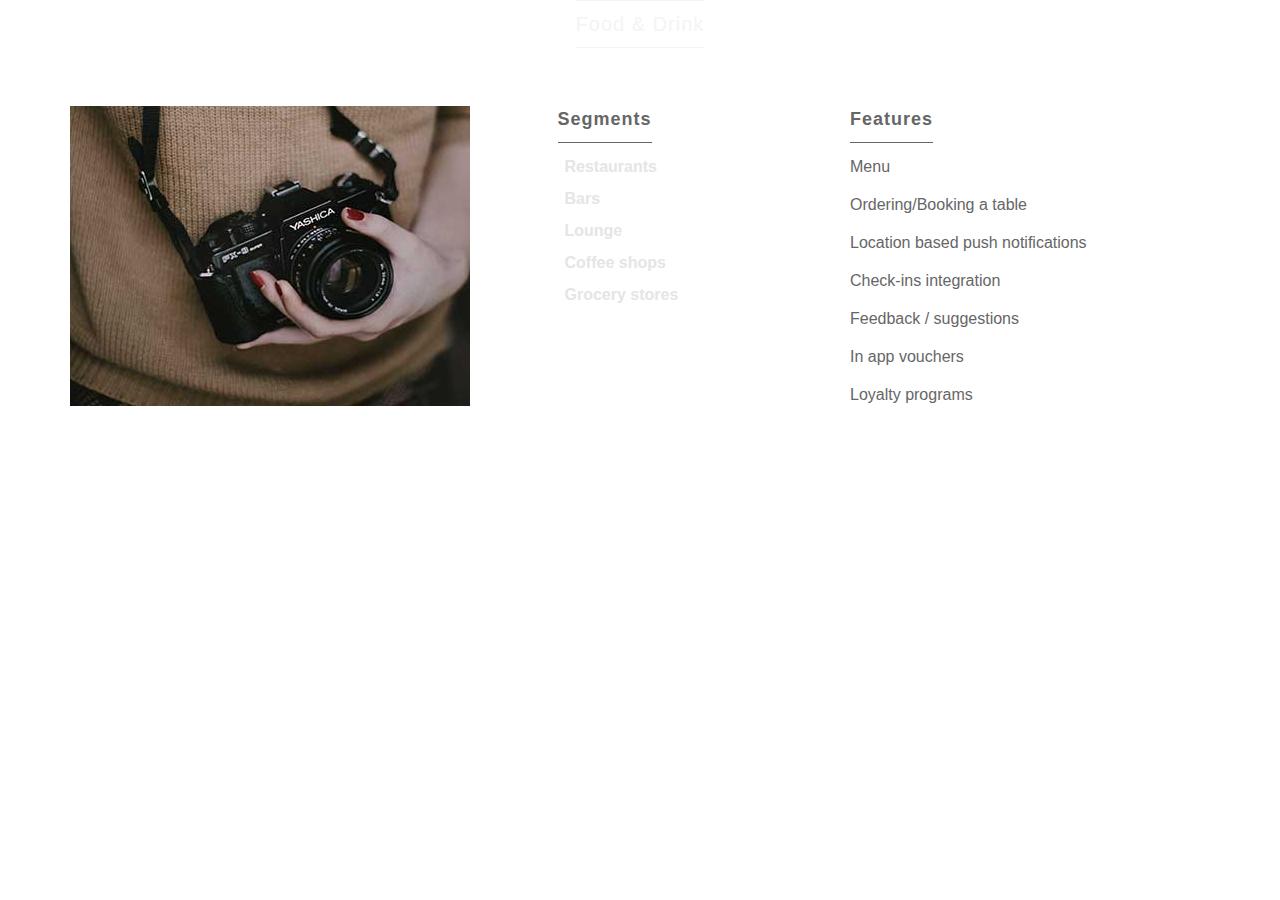
<file: customer1.html>
<!DOCTYPE HTML>
<html lang="en-US">
<head>
	<meta charset="UTF-8">
	<title>Project</title>
	<link rel="stylesheet" href="css/bootstrap.css" />
	<link rel="stylesheet" href="css/style.css" />
</head>
<body>
	<div class="container">
		<div class="portfolio-project">
			<div class="row">
				<div class="col-md-10 col-md-offset-1 center section-title">
					<h4>Food & Drink</h4>
				</div>
				<div class="col-md-5 project-photo">
					<img src="images/1.jpg" alt="" />
				</div>
				<div class="col-md-3 project-details">
					<h5>Segments</h5>
					<ul class="details-list">
						<li><i class="fa fa-th-list"></i> <strong class="strong">Restaurants </strong> <!-- Project category</li> -->
						<li><i class="fa fa-user"></i> <strong class="strong">Bars </strong><!-- 234</li> -->
						<li><i class="fa fa-calendar"></i> <strong class="strong">Lounge </strong> <!-- 27 Dec 2014</li> -->
						<li><i class="fa fa-group"></i> <strong class="strong">Coffee shops </strong> <!-- Jhone Doe</li> -->
						<li><i class="fa fa-link"></i> <strong class="strong">Grocery stores </strong> <!-- <a href="#"><strong>themegret</strong></a></li> -->
					</ul>
				</div>
				<div class="col-md-4 project-info">
					<h5>Features</h5>
					<p>Menu</p> 
<p>Ordering/Booking a table</p>
<p>Location based push notifications</p>
<p>Check-ins integration</p>
<p>Feedback / suggestions</p>
<p>In app vouchers</p>
<p>Loyalty programs</p>
</p>
				</div>
			</div>
		</div>
	</div>
	
	
	
</body>
</html>
</file>
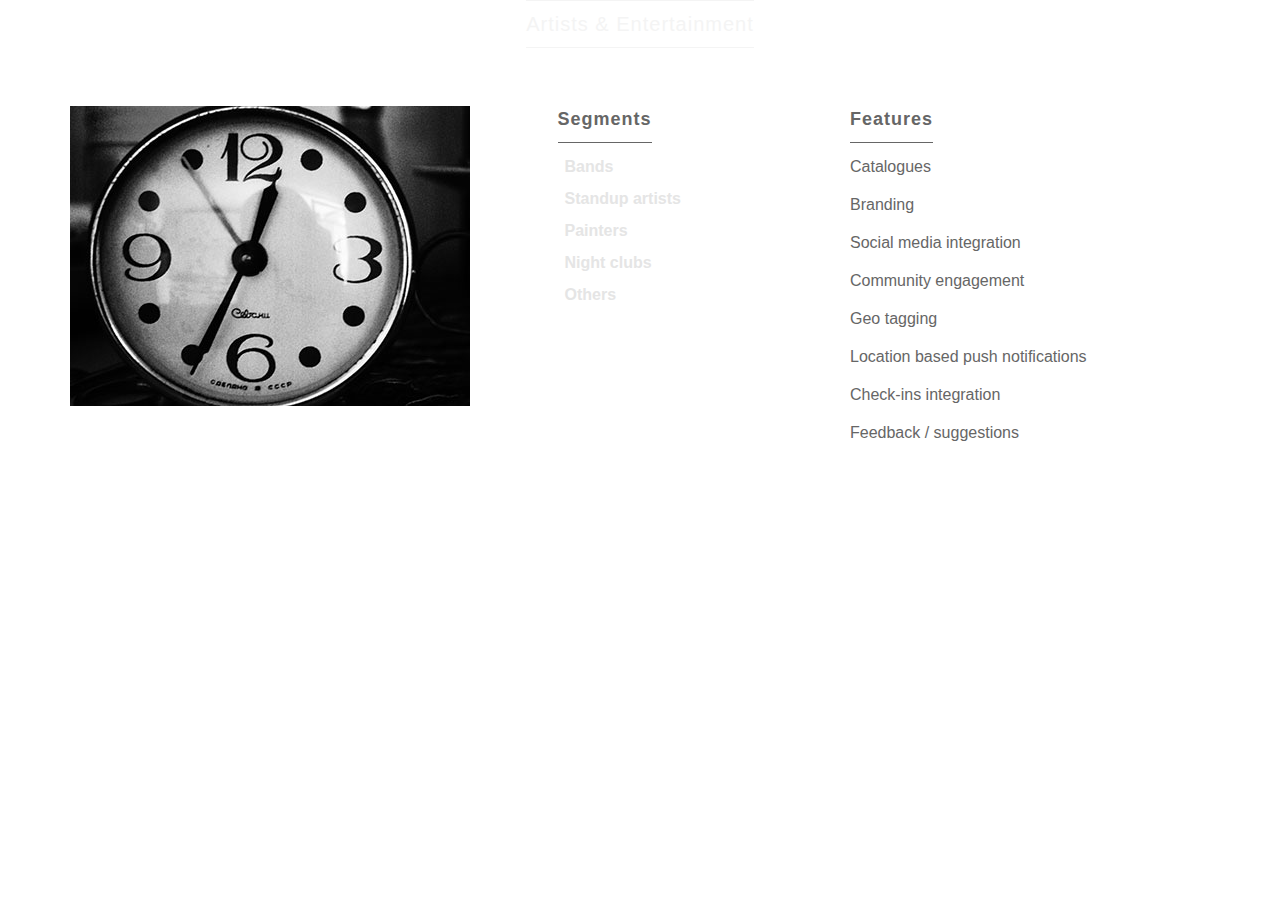
<file: customer2.html>
<!DOCTYPE HTML>
<html lang="en-US">
<head>
	<meta charset="UTF-8">
	<title>Project</title>
	<link rel="stylesheet" href="css/bootstrap.css" />
	<link rel="stylesheet" href="css/style.css" />
</head>
<body>
	<div class="container">
		<div class="portfolio-project">
			<div class="row">
				<div class="col-md-10 col-md-offset-1 center section-title">
					<h4>Artists & Entertainment</h4>
				</div>
				<div class="col-md-5 project-photo">
					<img src="images/8.jpg" alt="" />
				</div>
				<div class="col-md-3 project-details">
					<h5>Segments</h5>
					<ul class="details-list">
						<li><i class="fa fa-th-list"></i> <strong class="strong">Bands</strong> <!-- Project category</li> -->
						<li><i class="fa fa-user"></i> <strong class="strong">Standup artists</strong><!-- qe32</li> -->
						<li><i class="fa fa-calendar"></i> <strong class="strong">Painters</strong><!--  27 Dec 2014</li> -->
						<li><i class="fa fa-group"></i> <strong class="strong">Night clubs</strong> <!-- Jhone Doe</li> -->
						<li><i class="fa fa-link"></i> <strong class="strong">Others</strong> <!-- <a href="#"><strong>themegret</strong></a></li> -->
					</ul>
				</div>
				<div class="col-md-4 project-info">
					<h5>Features</h5>
					<p>Catalogues</p>
<p>Branding</p>
<p>Social media integration</p>
<p>Community engagement</p>
<p>Geo tagging</p>
<p>Location based push notifications</p>
<p>Check-ins integration</p>
<p>Feedback / suggestions</p>
</p>
				</div>
			</div>
		</div>
	</div>
	
	
	
</body>
</html>
</file>
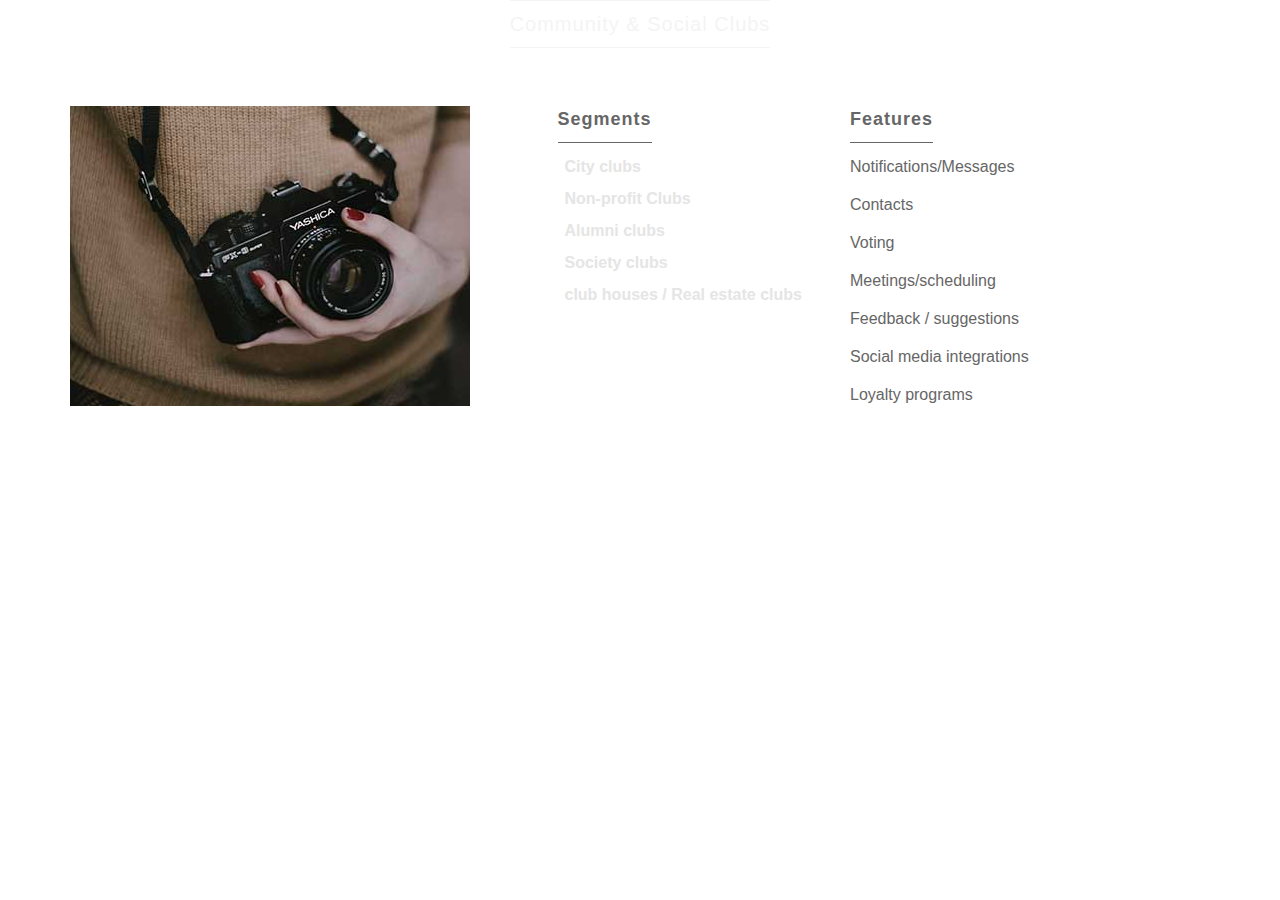
<file: customer3.html>
<!DOCTYPE HTML>
<html lang="en-US">
<head>
	<meta charset="UTF-8">
	<title>Project</title>
	<link rel="stylesheet" href="css/bootstrap.css" />
	<link rel="stylesheet" href="css/style.css" />
</head>
<body>
	<div class="container">
		<div class="portfolio-project">
			<div class="row">
				<div class="col-md-10 col-md-offset-1 center section-title">
					<h4>Community & Social Clubs </h4>
				</div>
				<div class="col-md-5 project-photo">
					<img src="images/1.jpg" alt="" />
				</div>
				<div class="col-md-3 project-details">
					<h5>Segments</h5>
					<ul class="details-list">
						<li><i class="fa fa-th-list"></i> <strong class="strong">City clubs </strong> <!-- Project category</li> -->
						<li><i class="fa fa-user"></i> <strong class="strong">Non-profit Clubs </strong><!-- 234</li> -->
						<li><i class="fa fa-calendar"></i> <strong class="strong">Alumni clubs </strong> <!-- 27 Dec 2014</li> -->
						<li><i class="fa fa-group"></i> <strong class="strong">Society clubs </strong> <!-- Jhone Doe</li> -->
						<li><i class="fa fa-link"></i> <strong class="strong">club houses / Real estate clubs </strong> <!-- <a href="#"><strong>themegret</strong></a></li> -->
					</ul>
				</div>
				<div class="col-md-4 project-info">
					<h5>Features</h5>
					<p>Notifications/Messages</p> 
					<p>Contacts</p>
					<p>Voting</p>
					<p>Meetings/scheduling</p>
					<p>Feedback / suggestions</p>
					<p>Social media integrations</p>
					<p>Loyalty programs</p>
				</p>
				</div>
			</div>
		</div>
	</div>
	
	
	
</body>
</html>
</file>
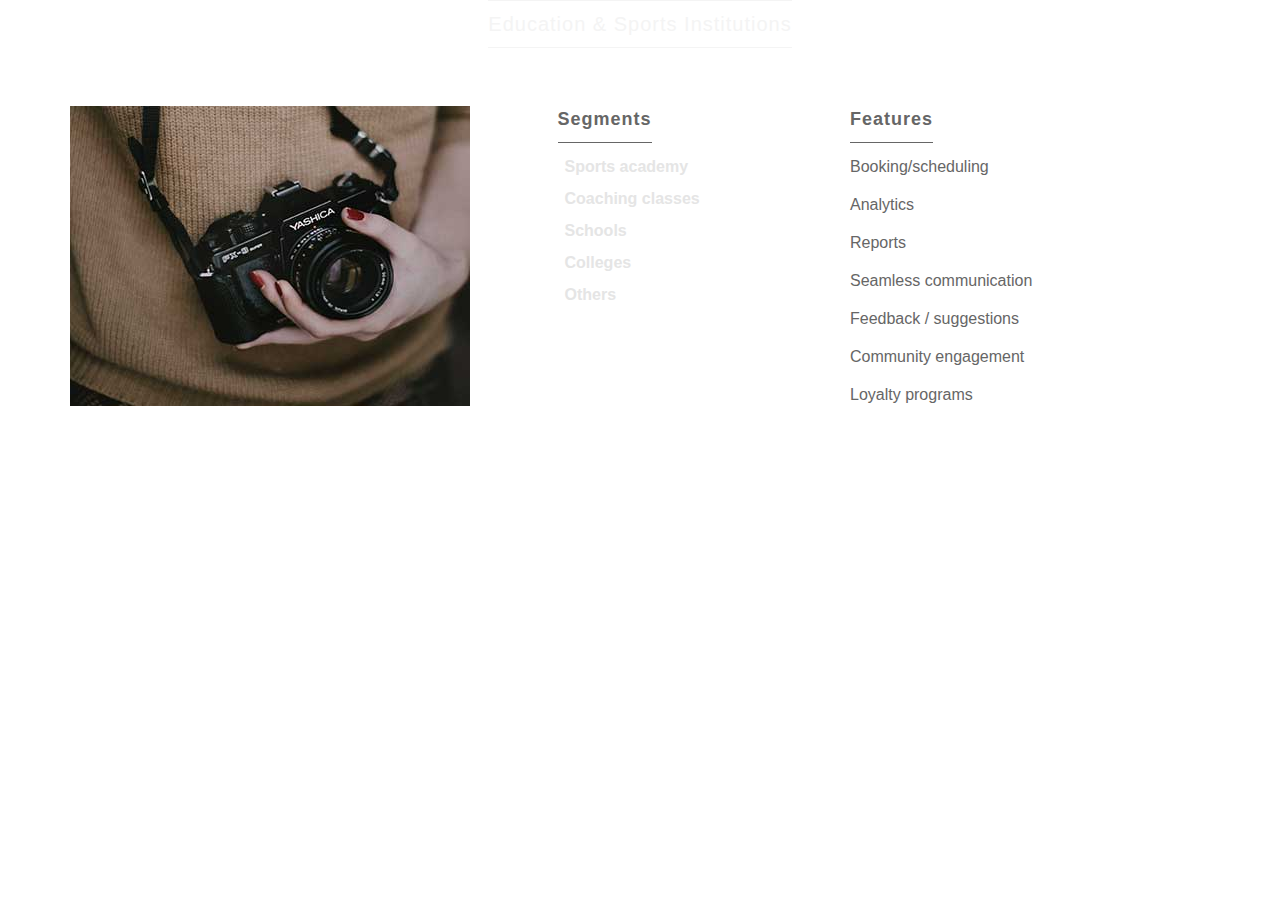
<file: customer4.html>
<!DOCTYPE HTML>
<html lang="en-US">
<head>
	<meta charset="UTF-8">
	<title>Project</title>
	<link rel="stylesheet" href="css/bootstrap.css" />
	<link rel="stylesheet" href="css/style.css" />
</head>
<body>
	<div class="container">
		<div class="portfolio-project">
			<div class="row">
				<div class="col-md-10 col-md-offset-1 center section-title">
					<h4>Education & Sports Institutions </h4>
				</div>
				<div class="col-md-5 project-photo">
					<img src="images/1.jpg" alt="" />
				</div>
				<div class="col-md-3 project-details">
					<h5>Segments</h5>
					<ul class="details-list">
						<li><i class="fa fa-th-list"></i> <strong class="strong">Sports academy </strong> <!-- Project category</li> -->
						<li><i class="fa fa-user"></i> <strong class="strong">Coaching classes </strong><!-- 234</li> -->
						<li><i class="fa fa-calendar"></i> <strong class="strong">Schools </strong> <!-- 27 Dec 2014</li> -->
						<li><i class="fa fa-group"></i> <strong class="strong">Colleges </strong> <!-- Jhone Doe</li> -->
						<li><i class="fa fa-link"></i> <strong class="strong">Others </strong> <!-- <a href="#"><strong>themegret</strong></a></li> -->
					</ul>
				</div>
				<div class="col-md-4 project-info">
					<h5>Features</h5>
					<p>Booking/scheduling</p> 
					<p>Analytics</p>
					<p>Reports</p>
					<p>Seamless communication</p>
					<p>Feedback / suggestions</p>
					<p>Community engagement</p>
					<p>Loyalty programs</p>
				</p>
				</div>
			</div>
		</div>
	</div>
	
	
	
</body>
</html>
</file>
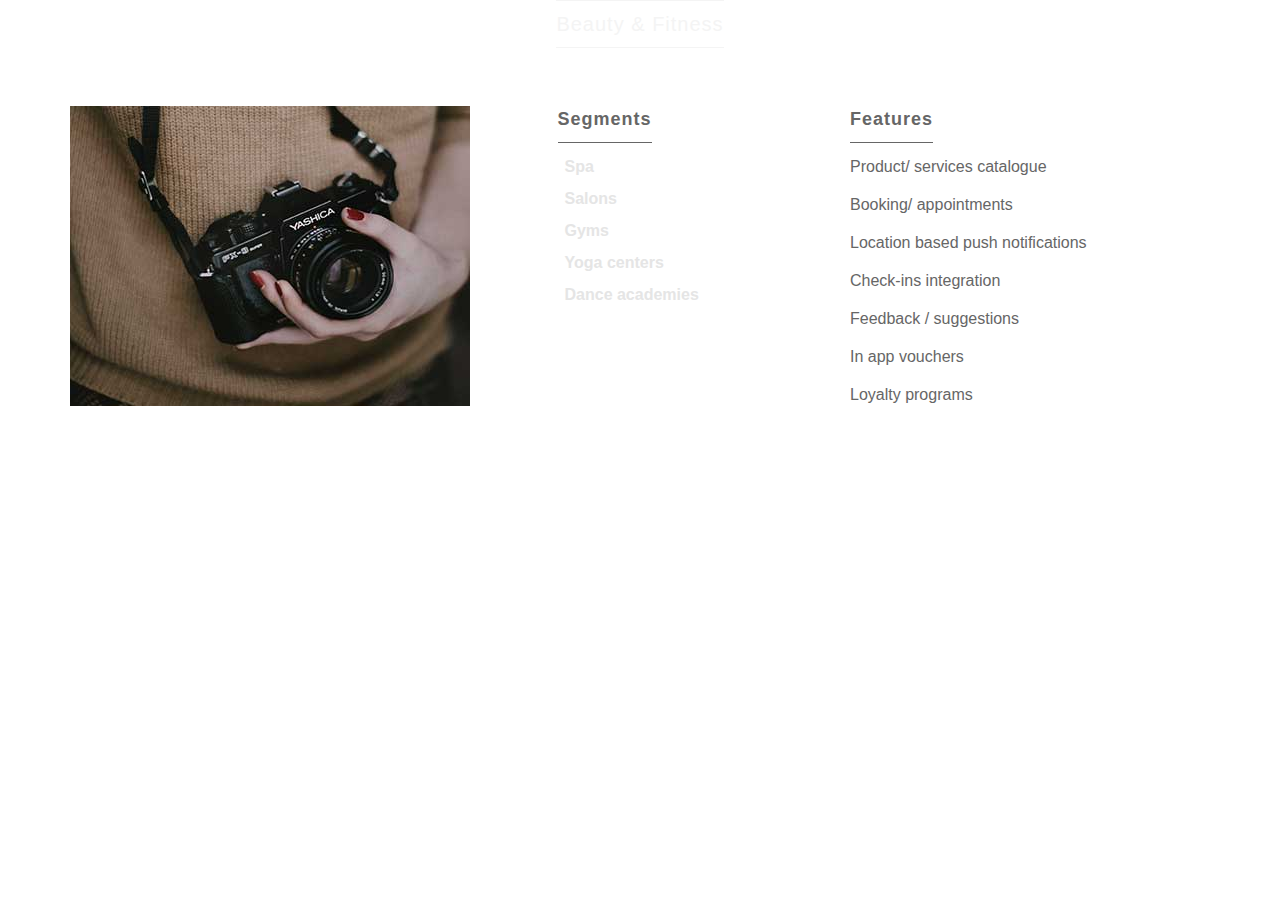
<file: customer5.html>
<!DOCTYPE HTML>
<html lang="en-US">
<head>
	<meta charset="UTF-8">
	<title>Project</title>
	<link rel="stylesheet" href="css/bootstrap.css" />
	<link rel="stylesheet" href="css/style.css" />
</head>
<body>
	<div class="container">
		<div class="portfolio-project">
			<div class="row">
				<div class="col-md-10 col-md-offset-1 center section-title">
					<h4>Beauty  & Fitness</h4>
				</div>
				<div class="col-md-5 project-photo">
					<img src="images/1.jpg" alt="" />
				</div>
				<div class="col-md-3 project-details">
					<h5>Segments</h5>
					<ul class="details-list">
						<li><i class="fa fa-th-list"></i> <strong class="strong">Spa </strong> <!-- Project category</li> -->
						<li><i class="fa fa-user"></i> <strong class="strong">Salons </strong><!-- 234</li> -->
						<li><i class="fa fa-calendar"></i> <strong class="strong">Gyms </strong> <!-- 27 Dec 2014</li> -->
						<li><i class="fa fa-group"></i> <strong class="strong">Yoga centers </strong> <!-- Jhone Doe</li> -->
						<li><i class="fa fa-link"></i> <strong class="strong">Dance academies </strong> <!-- <a href="#"><strong>themegret</strong></a></li> -->
					</ul>
				</div>
				<div class="col-md-4 project-info">
					<h5>Features</h5>
					<p>Product/ services catalogue</p> 
					<p>Booking/ appointments</p>
					<p>Location based push notifications</p>
					<p>Check-ins integration</p>
					<p>Feedback / suggestions</p>
					<p>In app vouchers</p>
					<p>Loyalty programs</p>
				</p>
				</div>
			</div>
		</div>
	</div>
	
	
	
</body>
</html>
</file>
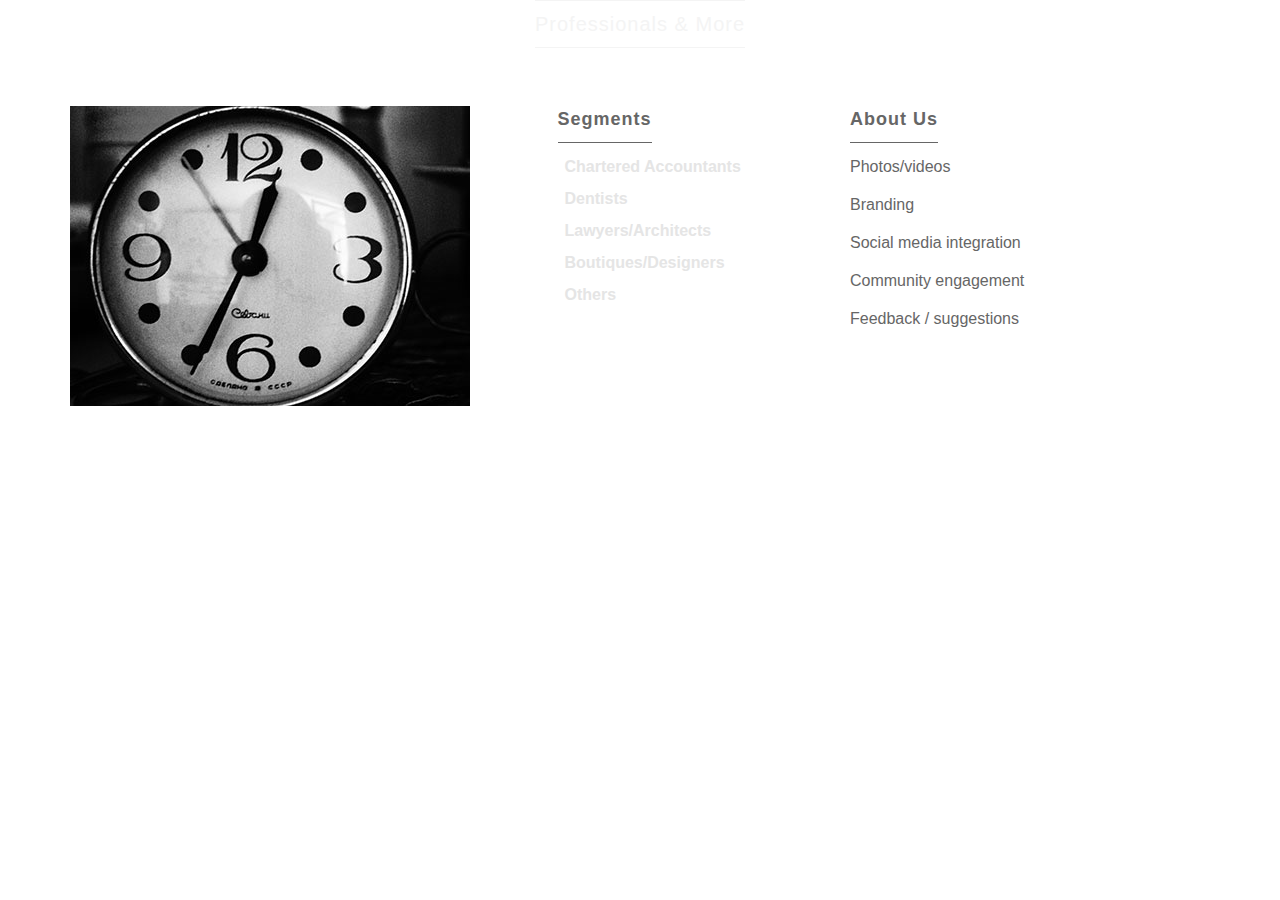
<file: customer6.html>
<!DOCTYPE HTML>
<html lang="en-US">
<head>
	<meta charset="UTF-8">
	<title>Project</title>
	<link rel="stylesheet" href="css/bootstrap.css" />
	<link rel="stylesheet" href="css/style.css" />
</head>
<body>
	<div class="container">
		<div class="portfolio-project">
			<div class="row">
				<div class="col-md-10 col-md-offset-1 center section-title">
					<h4>Professionals & more</h4>
				</div>
				<div class="col-md-5 project-photo">
					<img src="images/8.jpg" alt="" />
				</div>
				<div class="col-md-3 project-details">
					<h5>Segments</h5>
					<ul class="details-list">
						<li><i class="fa fa-th-list"></i> <strong class="strong">Chartered Accountants</strong> <!-- Project category</li> -->
						<li><i class="fa fa-user"></i> <strong class="strong">Dentists</strong><!-- qe32</li> -->
						<li><i class="fa fa-calendar"></i> <strong class="strong">Lawyers/Architects</strong><!--  27 Dec 2014</li> -->
						<li><i class="fa fa-group"></i> <strong class="strong">Boutiques/Designers</strong> <!-- Jhone Doe</li> -->
						<li><i class="fa fa-link"></i> <strong class="strong">Others</strong> <!-- <a href="#"><strong>themegret</strong></a></li> -->
					</ul>
				</div>
				<div class="col-md-4 project-info">
					<h5>About us</h5>
					<p>Photos/videos</p>
					<p>Branding</p>
					<p>Social media integration</p>
					<p>Community engagement</p>
					<p>Feedback / suggestions</p>
				</p>
				</div>
			</div>
		</div>
	</div>
	
	
	
</body>
</html>
</file>
<file: css/linea-icon.css>
@charset "UTF-8";

@font-face {
  font-family: "linea-basic-10";
  src:url("../fonts/linea-basic-10.eot");
  src:url("../fonts/linea-basic-10.eot?#iefix") format("embedded-opentype"),
    url("../fonts/linea-basic-10.woff") format("woff"),
    url("../fonts/linea-basic-10.ttf") format("truetype"),
    url("../fonts/linea-basic-10.svg#linea-basic-10") format("svg");
  font-weight: normal;
  font-style: normal;

}

[data-icon]:before {
  font-family: "linea-basic-10" !important;
  content: attr(data-icon);
  font-style: normal !important;
  font-weight: normal !important;
  font-variant: normal !important;
  text-transform: none !important;
  speak: none;
  line-height: 1;
  -webkit-font-smoothing: antialiased;
  -moz-osx-font-smoothing: grayscale;
}

[class^="icon-"]:before,
[class*=" icon-"]:before {
  font-family: "linea-basic-10" !important;
  font-style: normal !important;
  font-weight: normal !important;
  font-variant: normal !important;
  text-transform: none !important;
  speak: none;
  line-height: 1;
  -webkit-font-smoothing: antialiased;
  -moz-osx-font-smoothing: grayscale;
}

.icon-basic-accelerator:before {
  content: "a";
}
.icon-basic-alarm:before {
  content: "b";
}
.icon-basic-anchor:before {
  content: "c";
}
.icon-basic-anticlockwise:before {
  content: "d";
}
.icon-basic-archive:before {
  content: "e";
}
.icon-basic-archive-full:before {
  content: "f";
}
.icon-basic-ban:before {
  content: "g";
}
.icon-basic-battery-charge:before {
  content: "h";
}
.icon-basic-battery-empty:before {
  content: "i";
}
.icon-basic-battery-full:before {
  content: "j";
}
.icon-basic-battery-half:before {
  content: "k";
}
.icon-basic-bolt:before {
  content: "l";
}
.icon-basic-book:before {
  content: "m";
}
.icon-basic-book-pen:before {
  content: "n";
}
.icon-basic-book-pencil:before {
  content: "o";
}
.icon-basic-bookmark:before {
  content: "p";
}
.icon-basic-calculator:before {
  content: "q";
}
.icon-basic-calendar:before {
  content: "r";
}
.icon-basic-cards-diamonds:before {
  content: "s";
}
.icon-basic-cards-hearts:before {
  content: "t";
}
.icon-basic-case:before {
  content: "u";
}
.icon-basic-chronometer:before {
  content: "v";
}
.icon-basic-clessidre:before {
  content: "w";
}
.icon-basic-clock:before {
  content: "x";
}
.icon-basic-clockwise:before {
  content: "y";
}
.icon-basic-cloud:before {
  content: "z";
}
.icon-basic-clubs:before {
  content: "A";
}
.icon-basic-compass:before {
  content: "B";
}
.icon-basic-cup:before {
  content: "C";
}
.icon-basic-diamonds:before {
  content: "D";
}
.icon-basic-display:before {
  content: "E";
}
.icon-basic-download:before {
  content: "F";
}
.icon-basic-exclamation:before {
  content: "G";
}
.icon-basic-eye:before {
  content: "H";
}
.icon-basic-eye-closed:before {
  content: "I";
}
.icon-basic-female:before {
  content: "J";
}
.icon-basic-flag1:before {
  content: "K";
}
.icon-basic-flag2:before {
  content: "L";
}
.icon-basic-floppydisk:before {
  content: "M";
}
.icon-basic-folder:before {
  content: "N";
}
.icon-basic-folder-multiple:before {
  content: "O";
}
.icon-basic-gear:before {
  content: "P";
}
.icon-basic-geolocalize-01:before {
  content: "Q";
}
.icon-basic-geolocalize-05:before {
  content: "R";
}
.icon-basic-globe:before {
  content: "S";
}
.icon-basic-gunsight:before {
  content: "T";
}
.icon-basic-hammer:before {
  content: "U";
}
.icon-basic-headset:before {
  content: "V";
}
.icon-basic-heart:before {
  content: "W";
}
.icon-basic-heart-broken:before {
  content: "X";
}
.icon-basic-helm:before {
  content: "Y";
}
.icon-basic-home:before {
  content: "Z";
}
.icon-basic-info:before {
  content: "0";
}
.icon-basic-ipod:before {
  content: "1";
}
.icon-basic-joypad:before {
  content: "2";
}
.icon-basic-key:before {
  content: "3";
}
.icon-basic-keyboard:before {
  content: "4";
}
.icon-basic-laptop:before {
  content: "5";
}
.icon-basic-life-buoy:before {
  content: "6";
}
.icon-basic-lightbulb:before {
  content: "7";
}
.icon-basic-link:before {
  content: "8";
}
.icon-basic-lock:before {
  content: "9";
}
.icon-basic-lock-open:before {
  content: "!";
}
.icon-basic-magic-mouse:before {
  content: "\"";
}
.icon-basic-magnifier:before {
  content: "#";
}
.icon-basic-magnifier-minus:before {
  content: "$";
}
.icon-basic-magnifier-plus:before {
  content: "%";
}
.icon-basic-mail:before {
  content: "&";
}
.icon-basic-mail-multiple:before {
  content: "'";
}
.icon-basic-mail-open:before {
  content: "(";
}
.icon-basic-mail-open-text:before {
  content: ")";
}
.icon-basic-male:before {
  content: "*";
}
.icon-basic-map:before {
  content: "+";
}
.icon-basic-message:before {
  content: ",";
}
.icon-basic-message-multiple:before {
  content: "-";
}
.icon-basic-message-txt:before {
  content: ".";
}
.icon-basic-mixer2:before {
  content: "/";
}
.icon-basic-mouse:before {
  content: ":";
}
.icon-basic-notebook:before {
  content: ";";
}
.icon-basic-notebook-pen:before {
  content: "<";
}
.icon-basic-notebook-pencil:before {
  content: "=";
}
.icon-basic-paperplane:before {
  content: ">";
}
.icon-basic-pencil-ruler:before {
  content: "?";
}
.icon-basic-pencil-ruler-pen:before {
  content: "@";
}
.icon-basic-photo:before {
  content: "[";
}
.icon-basic-picture:before {
  content: "]";
}
.icon-basic-picture-multiple:before {
  content: "^";
}
.icon-basic-pin1:before {
  content: "_";
}
.icon-basic-pin2:before {
  content: "`";
}
.icon-basic-postcard:before {
  content: "{";
}
.icon-basic-postcard-multiple:before {
  content: "|";
}
.icon-basic-printer:before {
  content: "}";
}
.icon-basic-question:before {
  content: "~";
}
.icon-basic-rss:before {
  content: "\\";
}
.icon-basic-server:before {
  content: "\e000";
}
.icon-basic-server2:before {
  content: "\e001";
}
.icon-basic-server-cloud:before {
  content: "\e002";
}
.icon-basic-server-download:before {
  content: "\e003";
}
.icon-basic-server-upload:before {
  content: "\e004";
}
.icon-basic-settings:before {
  content: "\e005";
}
.icon-basic-share:before {
  content: "\e006";
}
.icon-basic-sheet:before {
  content: "\e007";
}
.icon-basic-sheet-multiple:before {
  content: "\e008";
}
.icon-basic-sheet-pen:before {
  content: "\e009";
}
.icon-basic-sheet-pencil:before {
  content: "\e00a";
}
.icon-basic-sheet-txt:before {
  content: "\e00b";
}
.icon-basic-signs:before {
  content: "\e00c";
}
.icon-basic-smartphone:before {
  content: "\e00d";
}
.icon-basic-spades:before {
  content: "\e00e";
}
.icon-basic-spread:before {
  content: "\e00f";
}
.icon-basic-spread-bookmark:before {
  content: "\e010";
}
.icon-basic-spread-text:before {
  content: "\e011";
}
.icon-basic-spread-text-bookmark:before {
  content: "\e012";
}
.icon-basic-star:before {
  content: "\e013";
}
.icon-basic-tablet:before {
  content: "\e014";
}
.icon-basic-target:before {
  content: "\e015";
}
.icon-basic-todo:before {
  content: "\e016";
}
.icon-basic-todo-pen:before {
  content: "\e017";
}
.icon-basic-todo-pencil:before {
  content: "\e018";
}
.icon-basic-todo-txt:before {
  content: "\e019";
}
.icon-basic-todolist-pen:before {
  content: "\e01a";
}
.icon-basic-todolist-pencil:before {
  content: "\e01b";
}
.icon-basic-trashcan:before {
  content: "\e01c";
}
.icon-basic-trashcan-full:before {
  content: "\e01d";
}
.icon-basic-trashcan-refresh:before {
  content: "\e01e";
}
.icon-basic-trashcan-remove:before {
  content: "\e01f";
}
.icon-basic-upload:before {
  content: "\e020";
}
.icon-basic-usb:before {
  content: "\e021";
}
.icon-basic-video:before {
  content: "\e022";
}
.icon-basic-watch:before {
  content: "\e023";
}
.icon-basic-webpage:before {
  content: "\e024";
}
.icon-basic-webpage-img-txt:before {
  content: "\e025";
}
.icon-basic-webpage-multiple:before {
  content: "\e026";
}
.icon-basic-webpage-txt:before {
  content: "\e027";
}
.icon-basic-world:before {
  content: "\e028";
}
</file>
<file: css/fancy-buttons.css>
/* Basic Styles */
.fancy-button {
  position: relative;
  border: 1px solid;
  margin: 5px;
  padding: 10px 25px;
  text-decoration: none;
  outline: none;
  line-height: 100%;
  overflow: hidden;
  height: 40px;
  -webkit-box-sizing: border-box;
  -moz-box-sizing: border-box;
  -o-box-sizing: border-box;
  box-sizing: border-box;
}
.fancy-button:hover {
  text-decoration: none;
}
.fancy-button .icon {
  float: right;
  margin-left: 14px;
}
.fancy-button.icon{
display: inline-block;
}
.fancy-button:active .icon,
.fancy-button:focus .icon {
  -webkit-transform: scale(0.75);
  -moz-transform: scale(0.75);
  -o-transform: scale(0.75);
  transform: scale(0.75);
}
.small {
  padding: 5px 15px;
  font-size: 1em;
  height: 30px;
}
.medium {
  padding: 10px 25px;
  font-size: 1.15em;
}
.large {
  padding: 15px 25px;
  font-size: 1.25em;
  height: 55px;
}
.fixed{
  display: inline-block;
  vertical-align: middle;
}
.fixed .icon{
  margin-left: 20px;
}

/* Colors */
.esmerald {
  background-color: #2ecc71;
}
.esmerald:hover {
  color: #2ecc71;
  background-color: #fff;
}
.blueRiver {
  background-color: #3498db;
}
.blueRiver:hover {
  color: #3498db;
  background-color: #fff;
}
.amethyst {
  background-color: #9b59b6;
}
.amethyst:hover {
  color: #9b59b6;
  background-color: #fff;
}
.greenSea {
  background-color: #16a085;
}
.greenSea:hover {
  color: #16a085;
  background-color: #fff;
}
.nephritis {
  background-color: #27ae60;
}
.nephritis:hover {
  color: #27ae60;
  background-color: #fff;
}
.blueHole {
  background-color: #2980b9;
}
.blueHole:hover {
  color: #2980b9;
  background-color: #fff;
}
.wisteria {
  background-color: #8e44ad;
}
.wisteria:hover {
  color: #8e44ad;
  background-color: #fff;
}
.midnight {
  background-color: #2c3e50;
}
.midnight:hover {
  color: #2c3e50;
  background-color: #fff;
}
.sun {
  background-color: #f1c40f;
}
.sun:hover {
  color: #f1c40f;
  background-color: #fff;
}
.carrot {
  background-color: #e67e22;
}
.carrot:hover {
  color: #e67e22;
  background-color: #fff;
}
.red {
  border-color: #e74c3c;
  color: #e74c3c;
}
.red:hover {
  color: #e74c3c;
  border-color: #e74c3c;
}
.concrete {
  background-color: #95a5a6;
}
.concrete:hover {
  color: #95a5a6;
  background-color: #fff;
}
.orange {
  background-color: #f39c12;
}
.orange:hover {
  color: #f39c12;
  background-color: #fff;
}
.pumpkin {
  background-color: #d35400;
}
.pumpkin:hover {
  color: #d35400;
  background-color: #fff;
}
.pomegranate {
  background-color: #c0392b;
}
.pomegranate:hover {
  color: #c0392b;
  background-color: #fff;
}
.asbestos {
  background-color: #7f8c8d;
}
.asbestos:hover {
  color: #7f8c8d;
  background-color: #fff;
}

/* Shapes */
.rounded {
  -webkit-border-radius: 15px;
  -moz-border-radius: 15px;
  -o-border-radius: 15px;
  border-radius: 15px;
}
.half-left-rounded {
  -webkit-border-bottom-right-radius: 15px;
  -moz-border-bottom-right-radius: 15px;
  -o-border-bottom-right-radius: 15px;
  border-bottom-right-radius: 15px;
  -webkit-border-top-left-radius: 15px;
  -moz-border-top-left-radius: 15px;
  -o-border-top-left-radius: 15px;
  border-top-left-radius: 15px;
  -webkit-border-bottom-left-radius: 5px;
  -moz-border-bottom-left-radius: 5px;
  -o-border-bottom-left-radius: 5px;
  border-bottom-left-radius: 5px;
  -webkit-border-top-right-radius: 5px;
  -moz-border-top-right-radius: 5px;
  -o-border-top-right-radius: 5px;
  border-top-right-radius: 5px;
}
.half-right-rounded {
  -webkit-border-bottom-left-radius: 15px;
  -moz-border-bottom-left-radius: 15px;
  -o-border-bottom-left-radius: 15px;
  border-bottom-left-radius: 15px;
  -webkit-border-top-right-radius: 15px;
  -moz-border-top-right-radius: 15px;
  -o-border-top-right-radius: 15px;
  border-top-right-radius: 15px;
  -webkit-border-bottom-right-radius: 5px;
  -moz-border-bottom-right-radius: 5px;
  -o-border-bottom-right-radius: 5px;
  border-bottom-right-radius: 5px;
  -webkit-border-top-left-radius: 5px;
  -moz-border-top-left-radius: 5px;
  -o-border-top-left-radius: 5px;
  border-top-left-radius: 5px;
}

/* Effects */
.basic {
  -webkit-transition: all 0.35s ease;
  -moz-transition: all 0.35s ease;
  -o-transition: all 0.35s ease;
  transition: all 0.35s ease;
}
.basic:hover {
  border: 1px solid;
}
.zoom {
  -webkit-transition: all 0.35s ease;
  -moz-transition: all 0.35s ease;
  -o-transition: all 0.35s ease;
  transition: all 0.35s ease;
}
.zoom:hover .icon {
  -webkit-animation: zoom 0.25s 2 linear alternate;
  -moz-animation: zoom 0.25s 2 linear alternate;
  -o-animation: zoom 0.25s 2 linear alternate;
  animation: zoom 0.25s 2 linear alternate;
}
.bell {
  -webkit-transition: all 0.35s ease;
  -moz-transition: all 0.35s ease;
  -o-transition: all 0.35s ease;
  transition: all 0.35s ease;
}
.bell:hover .icon {
  -webkit-animation: bell 0.15s 6 linear alternate;
  -moz-animation: bell 0.15s 6 linear alternate;
  -o-animation: bell 0.15s 6 linear alternate;
  animation: bell 0.15s 6 linear alternate;
}
.rotate {
  -webkit-transition: all 0.35s ease;
  -moz-transition: all 0.35s ease;
  -o-transition: all 0.35s ease;
  transition: all 0.35s ease;
}
.rotate:hover .icon {
  -webkit-animation: rotate 1.25s ease;
  -moz-animation: rotate 1.25s ease;
  -o-animation: rotate 1.25s ease;
  animation: rotate 1.25s ease;
}
.round {
  -webkit-transition: all 0.35s ease;
  -moz-transition: all 0.35s ease;
  -o-transition: all 0.35s ease;
  transition: all 0.35s ease;
}
.round:hover {
  -webkit-border-radius: 15px;
  -moz-border-radius: 15px;
  -o-border-radius: 15px;
  border-radius: 15px;
}
.square {
  -webkit-transition: all 0.35s ease;
  -moz-transition: all 0.35s ease;
  -o-transition: all 0.35s ease;
  transition: all 0.35s ease;
}
.square:hover {
  -webkit-border-radius: 0;
  -moz-border-radius: 0;
  -o-border-radius: 0;
  border-radius: 0;
}
.shadow {
  -webkit-transition: all 0.35s ease;
  -moz-transition: all 0.35s ease;
  -o-transition: all 0.35s ease;
  transition: all 0.35s ease;
}
.shadow:hover {
  -webkit-box-shadow: 0 .1em 1em;
  -moz-box-shadow: 0 .1em 1em;
  -o-box-shadow: 0 .1em 1em;
  box-shadow: 0 .1em 1em;
}
.move-up {
  -webkit-transition: all 0.35s ease;
  -moz-transition: all 0.35s ease;
  -o-transition: all 0.35s ease;
  transition: all 0.35s ease;
}
.move-up:hover {
  margin-top: -2px;
}
.vertical {
  -webkit-transition: all 0.35s ease;
  -moz-transition: all 0.35s ease;
  -o-transition: all 0.35s ease;
  transition: all 0.35s ease;
}
.vertical:hover .icon {
  -webkit-animation: vertical 0.75s infinite linear alternate;
  -moz-animation: vertical 0.75s infinite linear alternate;
  -o-animation: vertical 0.75s infinite linear alternate;
  animation: vertical 0.75s infinite linear alternate;
}
.horizontal {
  -webkit-transition: all 0.35s ease;
  -moz-transition: all 0.35s ease;
  -o-transition: all 0.35s ease;
  transition: all 0.35s ease;
}
.horizontal:hover .icon {
  -webkit-animation: horizontal 0.75s infinite linear alternate;
  -moz-animation: horizontal 0.75s infinite linear alternate;
  -o-animation: horizontal 0.75s infinite linear alternate;
  animation: horizontal 0.75s infinite linear alternate;
}
.down {
  -webkit-transition: all 0.35s ease;
  -moz-transition: all 0.35s ease;
  -o-transition: all 0.35s ease;
  transition: all 0.35s ease;
}
.down:hover .icon {
  -webkit-animation: down 0.75s forwards linear;
  -moz-animation: down 0.75s forwards linear;
  -o-animation: down 0.75s forwards linear;
  animation: down 0.75s forwards linear;
}
.up {
  -webkit-transition: all 0.35s ease;
  -moz-transition: all 0.35s ease;
  -o-transition: all 0.35s ease;
  transition: all 0.35s ease;
}
.up:hover .icon {
  -webkit-animation: up 0.75s forwards linear;
  -moz-animation: up 0.75s forwards linear;
  -o-animation: up 0.75s forwards linear;
  animation: up 0.75s forwards linear;
}
.shake {
  -webkit-transition: all 0.35s ease;
  -moz-transition: all 0.35s ease;
  -o-transition: all 0.35s ease;
  transition: all 0.35s ease;
}
.shake:hover {
  -webkit-animation: shake 0.005s 100 linear alternate;
  -moz-animation: shake 0.005s 100 linear alternate;
  -o-animation: shake 0.005s 100 linear alternate;
  animation: shake 0.005s 100 linear alternate;
}
.shrink {
  -webkit-transition: all 0.35s ease;
  -moz-transition: all 0.35s ease;
  -o-transition: all 0.35s ease;
  transition: all 0.35s ease;
}
.shrink:hover {
  -webkit-animation: shrink 0.15s forwards linear;
  -moz-animation: shrink 0.15s forwards linear;
  -o-animation: shrink 0.15s forwards linear;
  animation: shrink 0.15s forwards linear;
}
.expand {
  -webkit-transition: all 0.35s ease;
  -moz-transition: all 0.35s ease;
  -o-transition: all 0.35s ease;
  transition: all 0.35s ease;
}
.expand:hover {
  -webkit-animation: expand 0.15s forwards linear;
  -moz-animation: expand 0.15s forwards linear;
  -o-animation: expand 0.15s forwards linear;
  animation: expand 0.15s forwards linear;
}
.bounce {
  -webkit-transition: all 0.35s ease;
  -moz-transition: all 0.35s ease;
  -o-transition: all 0.35s ease;
  transition: all 0.35s ease;
}
.bounce:hover {
  -webkit-animation: bounce 0.25s 2 linear alternate;
  -moz-animation: bounce 0.25s 2 linear alternate;
  -o-animation: bounce 0.25s 2 linear alternate;
  animation: bounce 0.25s 2 linear alternate;
}

.infinite:hover{
 -webkit-animation-iteration-count: infinite;
 -moz-animation-iteration-count: infinite;
 -o-animation-iteration-count: infinite;
 animation-iteration-count: infinite;
 }
.infinite:hover .icon {
 -webkit-animation-iteration-count: infinite;
 -moz-animation-iteration-count: infinite;
 -o-animation-iteration-count: infinite;
 animation-iteration-count: infinite;
 }

/* Keyframes */
@-webkit-keyframes zoom {
  from {
    -webkit-transform: scale(1);
  }
  to {
    -webkit-transform: scale(1.5);
  }
}
@-moz-keyframes zoom {
  from {
    -moz-transform: scale(1);
  }
  to {
    -moz-transform: scale(1.5);
  }
}
@-o-keyframes zoom {
  from {
    -o-transform: scale(1);
  }
  to {
    -o-transform: scale(1.5);
  }
}
@keyframes zoom {
  from {
    transform: scale(1);
  }
  to {
    transform: scale(1.5);
  }
}
@-webkit-keyframes bell {
  from {
    -webkit-transform: rotate(12deg);
  }
  to {
    -webkit-transform: rotate(-12deg);
  }
}
@-moz-keyframes bell {
  from {
    -moz-transform: rotate(12deg);
  }
  to {
    -moz-transform: rotate(-12deg);
  }
}
@-o-keyframes bell {
  from {
    -o-transform: rotate(12deg);
  }
  to {
    -o-transform: rotate(-12deg);
  }
}
@keyframes bell {
  from {
    transform: rotate(12deg);
  }
  to {
    transform: rotate(-12deg);
  }
}
@-webkit-keyframes rotate {
  from {
    -webkit-transform: rotate(0deg);
  }
  to {
    -webkit-transform: rotate(1080deg);
  }
}
@-moz-keyframes rotate {
  from {
    -moz-transform: rotate(0deg);
  }
  to {
    -moz-transform: rotate(1080deg);
  }
}
@-o-keyframes rotate {
  from {
    -o-transform: rotate(0deg);
  }
  to {
    -o-transform: rotate(1080deg);
  }
}
@keyframes rotate {
  from {
    transform: rotate(0deg);
  }
  to {
    transform: rotate(1080deg);
  }
}
@-webkit-keyframes vertical {
  0% {
    margin-top: 0;
  }
  25% {
    margin-top: -4px;
  }
  50% {
    margin-top: 0;
  }
  75% {
    margin-top: -4px;
  }
  100% {
    margin-top: 0;
  }
}
@-moz-keyframes vertical {
  0% {
    margin-top: 0;
  }
  25% {
    margin-top: -4px;
  }
  50% {
    margin-top: 0;
  }
  75% {
    margin-top: -4px;
  }
  100% {
    margin-top: 0;
  }
}
@-o-keyframes vertical {
  0% {
    margin-top: 0;
  }
  25% {
    margin-top: -4px;
  }
  50% {
    margin-top: 0;
  }
  75% {
    margin-top: -4px;
  }
  100% {
    margin-top: 0;
  }
}
@keyframes vertical {
  0% {
    margin-top: 0;
  }
  25% {
    margin-top: -4px;
  }
  50% {
    margin-top: 0;
  }
  75% {
    margin-top: -4px;
  }
  100% {
    margin-top: 0;
  }
}
@-webkit-keyframes horizontal {
  0% {
    margin-right: 0;
  }
  25% {
    margin-right: -4px;
  }
  50% {
    margin-right: 0;
  }
  75% {
    margin-right: -4px;
  }
  100% {
    margin-right: 0;
  }
}
@-moz-keyframes horizontal {
  0% {
    margin-right: 0;
  }
  25% {
    margin-right: -4px;
  }
  50% {
    margin-right: 0;
  }
  75% {
    margin-right: -4px;
  }
  100% {
    margin-right: 0;
  }
}
@-o-keyframes horizontal {
  0% {
    margin-right: 0;
  }
  25% {
    margin-right: -4px;
  }
  50% {
    margin-right: 0;
  }
  75% {
    margin-right: -4px;
  }
  100% {
    margin-right: 0;
  }
}
@keyframes horizontal {
  0% {
    margin-right: 0;
  }
  25% {
    margin-right: -4px;
  }
  50% {
    margin-right: 0;
  }
  75% {
    margin-right: -4px;
  }
  100% {
    margin-right: 0;
  }
}
@-webkit-keyframes down {
  0% {
    margin-top: 0;
  }
  25% {
    margin-top: 12px;
  }
  50% {
    margin-top: 24px;
  }
  75% {
    margin-top: 48px;
  }
  76% {
    opacity: 0;
    margin-top: -48px;
  }
  100% {
    opacity: 1;
    margin-top: 0;
  }
}
@-moz-keyframes down {
  0% {
    margin-top: 0;
  }
  25% {
    margin-top: 12px;
  }
  50% {
    margin-top: 24px;
  }
  75% {
    margin-top: 48px;
  }
  76% {
    opacity: 0;
    margin-top: -48px;
  }
  100% {
    opacity: 1;
    margin-top: 0;
  }
}
@-o-keyframes down {
  0% {
    margin-top: 0;
  }
  25% {
    margin-top: 12px;
  }
  50% {
    margin-top: 24px;
  }
  75% {
    margin-top: 48px;
  }
  76% {
    opacity: 0;
    margin-top: -48px;
  }
  100% {
    opacity: 1;
    margin-top: 0;
  }
}
@keyframes down {
  0% {
    margin-top: 0;
  }
  25% {
    margin-top: 12px;
  }
  50% {
    margin-top: 24px;
  }
  75% {
    margin-top: 48px;
  }
  76% {
    opacity: 0;
    margin-top: -48px;
  }
  100% {
    opacity: 1;
    margin-top: 0;
  }
}
@-webkit-keyframes up {
  0% {
    margin-top: 0;
  }
  25% {
    margin-top: -12px;
  }
  50% {
    margin-top: -24px;
  }
  75% {
    margin-top: -48px;
  }
  76% {
    opacity: 0;
    margin-top: 48px;
  }
  100% {
    opacity: 1;
    margin-top: 0;
  }
}
@-moz-keyframes up {
  0% {
    margin-top: 0;
  }
  25% {
    margin-top: -12px;
  }
  50% {
    margin-top: -24px;
  }
  75% {
    margin-top: -48px;
  }
  76% {
    opacity: 0;
    margin-top: 48px;
  }
  100% {
    opacity: 1;
    margin-top: 0;
  }
}
@-o-keyframes up {
  0% {
    margin-top: 0;
  }
  25% {
    margin-top: -12px;
  }
  50% {
    margin-top: -24px;
  }
  75% {
    margin-top: -48px;
  }
  76% {
    opacity: 0;
    margin-top: 48px;
  }
  100% {
    opacity: 1;
    margin-top: 0;
  }
}
@keyframes up {
  0% {
    margin-top: 0;
  }
  25% {
    margin-top: -12px;
  }
  50% {
    margin-top: -24px;
  }
  75% {
    margin-top: -48px;
  }
  76% {
    opacity: 0;
    margin-top: 48px;
  }
  100% {
    opacity: 1;
    margin-top: 0;
  }
}
@-webkit-keyframes shake {
  from {
    -webkit-transform: rotate(2deg);
  }
  to {
    -webkit-transform: rotate(-2deg);
  }
}
@-moz-keyframes shake {
  from {
    -moz-transform: rotate(2deg);
  }
  to {
    -moz-transform: rotate(-2deg);
  }
}
@-o-keyframes shake {
  from {
    -o-transform: rotate(2deg);
  }
  to {
    -o-transform: rotate(-2deg);
  }
}
@keyframes shake {
  from {
    transform: rotate(2deg);
  }
  to {
    transform: rotate(-2deg);
  }
}
@-webkit-keyframes shrink {
  to {
    -webkit-transform: scale(0.9);
  }
}
@-moz-keyframes shrink {
  to {
    -moz-transform: scale(0.9);
  }
}
@-o-keyframes shrink {
  to {
    -o-transform: scale(0.9);
  }
}
@keyframes shrink {
  to {
    transform: scale(0.9);
  }
}
@-webkit-keyframes expand {
  to {
    -webkit-transform: scale(1.1);
  }
}
@-moz-keyframes expand {
  to {
    -moz-transform: scale(1.1);
  }
}
@-o-keyframes expand {
  to {
    -o-transform: scale(1.1);
  }
}
@keyframes expand {
  to {
    transform: scale(1.1);
  }
}
@-webkit-keyframes bounce {
  0% {
    -webkit-transform: rotate(0deg);
  }
  50% {
    -webkit-transform: rotate(3deg);
  }
  100% {
    -webkit-transform: rotate(-3deg);
  }
}
@-moz-keyframes bounce {
  0% {
    -moz-transform: rotate(0deg);
  }
  50% {
    -moz-transform: rotate(3deg);
  }
  100% {
    -moz-transform: rotate(-3deg);
  }
}
@-o-keyframes bounce {
  0% {
    -o-transform: rotate(0deg);
  }
  50% {
    -o-transform: rotate(3deg);
  }
  100% {
    -o-transform: rotate(-3deg);
  }
}
@keyframes bounce {
  0% {
    transform: rotate(0deg);
  }
  50% {
    transform: rotate(3deg);
  }
  100% {
    transform: rotate(-3deg);
  }
}

/* Mixins */
.transition {
  -webkit-transition: all 0.35s ease;
  -moz-transition: all 0.35s ease;
  -o-transition: all 0.35s ease;
  transition: all 0.35s ease;
}
.box-sizing {
  -webkit-box-sizing: border-box;
  -moz-box-sizing: border-box;
  -o-box-sizing: border-box;
  box-sizing: border-box;
}
.border-radius {
  -webkit-border-radius: 15px;
  -moz-border-radius: 15px;
  -o-border-radius: 15px;
  border-radius: 15px;
}
.full-border-radius {
  -webkit-border-radius: 50%;
  -moz-border-radius: 50%;
  -o-border-radius: 50%;
  border-radius: 50%;
}
.half-left-border-radius {
  -webkit-border-bottom-right-radius: 15px;
  -moz-border-bottom-right-radius: 15px;
  -o-border-bottom-right-radius: 15px;
  border-bottom-right-radius: 15px;
  -webkit-border-top-left-radius: 15px;
  -moz-border-top-left-radius: 15px;
  -o-border-top-left-radius: 15px;
  border-top-left-radius: 15px;
  -webkit-border-bottom-left-radius: 5px;
  -moz-border-bottom-left-radius: 5px;
  -o-border-bottom-left-radius: 5px;
  border-bottom-left-radius: 5px;
  -webkit-border-top-right-radius: 5px;
  -moz-border-top-right-radius: 5px;
  -o-border-top-right-radius: 5px;
  border-top-right-radius: 5px;
}
.half-right-border-radius {
  -webkit-border-bottom-left-radius: 15px;
  -moz-border-bottom-left-radius: 15px;
  -o-border-bottom-left-radius: 15px;
  border-bottom-left-radius: 15px;
  -webkit-border-top-right-radius: 15px;
  -moz-border-top-right-radius: 15px;
  -o-border-top-right-radius: 15px;
  border-top-right-radius: 15px;
  -webkit-border-bottom-right-radius: 5px;
  -moz-border-bottom-right-radius: 5px;
  -o-border-bottom-right-radius: 5px;
  border-bottom-right-radius: 5px;
  -webkit-border-top-left-radius: 5px;
  -moz-border-top-left-radius: 5px;
  -o-border-top-left-radius: 5px;
  border-top-left-radius: 5px;
}
</file>
<file: css/baraja.css>
.baraja-container {
	margin: 0 auto 30px;
	position: relative;
	padding: 0;
	list-style-type: none;
}

.baraja-container li {
	width: 100%;
	height: 100%;
	margin: 0;
	position: absolute;
	top: 0;
	left: 0;
	cursor: pointer;
	background: #fff;
	pointer-events: auto;
	-webkit-backface-visibility: hidden;
	-moz-backface-visibility: hidden;
	-ms-backface-visibility: hidden;
	-o-backface-visibility: hidden;
	backface-visibility: hidden;
}

.no-js .baraja-container {
	width: auto;
	height: auto;
	text-align: center;
}

.no-js .baraja-container li {
	position: relative;
	display: inline-block;
	width: 200px;
	height: 310px;
	margin: 10px;
}
</file>
<file: css/style.css>
/* ===========================

Author: MH Rafi
Website: http://themegret.com

============================== */

/* ==================== CSS Structure ==================== 
1. COMMON STYLES
	- Reset Styles
	- Common Classes
	- Pre Loader Styles
	
2. HTML ELEMENTS STYLE
	- Button Styles

3. HEADER SECTION
	- Main Navigation Styles
	- Home section
	
4. FEATURE SECTION
5. SERVICE SECTION
6. STEP SECTION
7. Video SECTION

8. SCREENSHOT SECTION
	- ScreenShots hover effect style

9. TESTIMONIAL SECTION
10. PRICING SECTION
	- Folding Effect

11. SUBSCIBE SECTION
12. DOWNLOAD SECTION
13. CONTACT SECTION
14. FOOTER SECTION
========================================================== */


/* --------------- Reset Styles --------------- */
body {
	font-family: 'Open Sans', sans-serif;
	font-size: 16px;
	line-height: 28px;
	font-weight: 300;
	color: #666666;
	overflow-x: hidden !important;
	-webkit-font-smoothing: antialiased;
}

a {
	color: #cccccc;
	text-decoration: none;
}

a:hover, a:focus, .btn:focus {
    text-decoration: none;
	outline: none;
	color: #6c6b6b
}

input:focus, textarea:focus {
	outline: 0;
}

h1, h2, h3, h4, h5, h6 {
	font-family: 'Raleway', sans-serif;
	text-transform:capitalize;
	letter-spacing: 1px;
}

h1 {
    font-size: 72px;
    line-height: 82px;
}

h2 {
    font-size: 48px;
    line-height: 60px;
}

h3 {
    font-size: 32px;
    line-height: 45px;
}

h4 {
    font-size: 20px;
    line-height: 30px;
}

h5 {
    font-size: 18px;
	line-height: 25px;
}

img {
	max-width: 100%;
	height: auto;
}

ul, ol {
	padding-left: 0 !important;
}

li {
	list-style: none;
}

/* --------------- Common Classes --------------- */
.center {
	text-align: center;
}

.left {
	text-align: left;
}

.justify {
	text-align: justify;
}

.strong {
font-weight: 700;
}

.floatright {
	float:right;
}

.floatleft {
	float:left;
}

.floatnone {
	float:none;
}

.fixed {
	position:fixed;
}

.absolute {
	position:absolute;
}

.relative {
	position:relative;
}

.container {
	position:relative;
	z-index: 10;
}

.section-overlay {
	position: absolute;
	width: 100%;
	height: 100%;
}

.animated {
	visibility: hidden;
}

.visible {
	visibility: visible;
}

.section-title {
	margin-bottom: 48px;
}

.section-title h3, .section-title h4 {
	color: #F4F4F4;
	border-top: 1px solid;
	border-bottom: 1px solid;
	display: inline-block;
	margin-top: 0;
	padding: 8px 0;
	
}

.section-overlay {
	background: rgba(0, 0, 0, .7) !important;
	z-index: 5;
}



/* --------------- Pre Loader Styles --------------- */
#preloader {
	position:fixed;
	top: 0;
	left: 0;
	background-color:#FFF;
	width: 100%;
	height: 100%;
	z-index: 10050;
}

.loading-circle {
	position: absolute;
	left: 49%;
	top: 49%;
	height: 48px;
	width: 48px;
	border-radius: 50%;
	border-top: 2px solid #7F8C8D;
	border-right: 2px solid rgba(0,0,0, 0);
	border-bottom: 2px solid #7F8C8D;
	border-left: 2px solid rgba(0,0,0, 0);
}

/* =============== HTML element styles =============== */
/* --------------- Button Styles --------------- */
.button-line {
	background: transparent;
	display: inline-block;
	font-weight: 400;
	border-radius: 4px;
	border: 1px solid;
	margin: 10px;
	overflow: visible;
}

.no-text .icon {
	margin: 0;
}

.btn .icon {
	margin-left: 13px;
}

.button-white {
	border-color: #fff;
	color: #fff;
}

.button-white:hover {
	border-color: #fff;
	color: #fff;
}



/* ================ Header Section ================ */

.header-section {
	position:relative;
}

/* --------------- Main Navigation Styles --------------- */
.sticky-bar-wrap {
	position:fixed;
	width: 100%;
	z-index: 1025;
}

.sticky-section {
	width: 100%;
	height: 80px;
	z-index: 1025;
	transition: all .3s ease-in;
	background: rgba(0,0,0, .15);
}

.nav-bg {
	background: rgba(0,0,0, .6);
}

.site-name {
	color: #fff;
/*font-family: 'Julius Sans One', sans-serif; */
font-family: 'Rajdhani', sans-serif;
	font-size: 24px;
	padding: 8px 15px;
	letter-spacing: 1px;
}

.site-name span {
	color: #fff;
	padding: 0 14px;
	font-weight: 400;
	height: 35px;
	width: 170px;
	display: inline-block;
	margin-right: 3px;
	font-size: 28px;
	line-height: 35px;
}

.nav-hold {
	left: 0;
	right: 0;
	top: 0;
	padding-top: 13px;
	z-index: 1025;
}

ul.nav > li > a {
	color:#fff;
	font-size: 16px;
	font-weight: 400;
}

ul.nav > li > a:hover, ul.nav > li > a:focus {
	background: none !important;
}

li.current a,
ul.nav > li > a:hover {
color:#ccc !important;
}

.navbar-toggle .icon-bar {
	background: #ffffff;
}


/* --------------- Home section --------------- */


.section-home {
	position:relative;
}

.home {
	min-height: 750px;
}

.well-come {
	position:relative;
	font-size: 50px;
	line-height: 62px;
	margin-top: 240px;
	margin-bottom: 48px;
	color:#fff !important;
	font-weight: 700;
	text-transform:uppercase;
}

.well-come:after {
position: absolute;
content: "";
width: 220px;
height: 1px;
background-color: #FFF;
bottom: -16px;
left: calc(50% - 110px);
}

.intro-message {
	font-size: 20px;
	line-height: 1.4;
	margin-bottom: 48px;
	color: #fff;
}


/* ================ Features Section ================ */
#section-feature {
	background-color: #f9f9f9;
}

.container.features {
	padding-top: 132px;
	padding-bottom: 190px;
}

.baraja-container {
	width: 250px;
	height: 400px;
}

.baraja-container .single-feature {
	border: 1px solid #ccc;
	border-radius: 4px;
}

.single-feature .feature-title {
	margin-top: 18px;
}

.single-feature .feature-text {
	line-height: 1.5;
	padding: 0 10px;
	margin-bottom: 16px;
}

.baraja-container .single-feature:hover {
	-webkit-box-shadow: 0px 0px 10px rgba(110, 110, 110, 0.5);
	-moz-box-shadow: 0px 0px 10px rgba(110, 110, 110, 0.5);
	-o-box-shadow: 0px 0px 10px rgba(110, 110, 110, 0.5);
	box-shadow: 0px 0px 10px rgba(110, 110, 110, 0.5);
}

.single-feature .feature-image {
	padding-top:  20px;
	padding-bottom:  0px;
}


.features-control {
	margin: auto;
	margin-top: 55px;
	width: 253px;
	z-index: 1020;
}

.control-icon {
	position: absolute;
	top:0;
	padding: 5px 15px;
	font-size: 20px;
	height: 46px;
}

.feature-link a{
	color:#fff;
	font-weight: 400;
}
.feature-link a i {
	font-weight: 300;
}

.features-control #feature-prev {
	left: 0px;
}

.features-control #feature-expand {
	left: 60px;
}

.features-control #feature-close {
	left: 120px;
}

.features-control #feature-next {
	left: 180px;
}



/* ================ Services Section ================ */
#section-whymobileapp {
	position:relative;
	background-color: #333333;
	color: #e5e5e5;
}

.container.services {
	padding-top: 120px;
	padding-bottom: 72px;
}


.service {
	padding-bottom: 48px;
}

.service-icon {
	float:left;
	width: 30%;
}

.service-desc {
	display:table;
}

.service-desc h4 {
	margin-top: 0;
}

/* ================ Step-1,step-2,step-3 Sections ================ */
.container.step {
	padding-top: 120px;
	padding-bottom: 120px;
}


.section-step {
	background-color:#f9f9f9;
}

.step-even {
	background-color:#333;
	color:#e5e5e5;
}

.step-even .step-desc {
	float:right;
}

.step-even .step-img {
	float:right;
}

.step-video {
	overflow:hidden;
}

.step-no {
	width: 95px;
	height: 95px;
	border: 2px solid;
	border-radius: 50%;
}

.step-no .no-inner {
	font-size: 72px;
	line-height: 86px;
}

.step-details .step-title {
	margin-top: 0;
	margin-bottom: 24px;
}

.step-details .step-description {
	margin-bottom: 48px;
}

.step-details .sub-steps {
	margin-left: 30px;
}

.step-details .sub-steps li {
	margin-bottom: 24px;
}

.sub-steps .icon {
	float:left;
	border-top: 1px solid;
	border-bottom: 1px solid;
	border-left: 1px solid;
	line-height: 40px;
	padding: 0px 13px;
	-webkit-transition: all .3s ease-in;
	-moz-transition: all .3s ease-in;
	-o-transition: all .3s ease-in;
	transition: all .3s ease-in;
}

.sub-steps .sub-text {
	border: 1px solid;
	height: 40px;
	line-height: 40px;
	display: table;
	padding: 0 10px;
}


/* ================ Video Section ================ */
#section-video {
	position:relative;
}
.container.big-video {
	padding-top: 96px;
	padding-bottom: 120px;
}

.video-content iframe {
border: 0 !important;
}





/* ================ ScreenShots Section ================ */
#section-customers {
	background-color:#333333;
	color:#e5e5e5;
}

.container.screenshots {
	padding-top: 120px;
	padding-bottom: 96px;
}

#portfolio-loader {
	display:none;
	position: relative;
	min-height: 700px;
}


.porfolio-container {
	position:relative;
}

.screenshot {
	margin-bottom: 32px;
	padding: 4px;
	border: 1px solid #444;
	border-radius: 4px;
}

.photo-box{
	position:relative;
	overflow:hidden;
}

.photo-box img {
    width: 100%;
    -moz-transition: all 1.2s linear;
    -o-transition: all 1.2s linear;
    -webkit-transition: all 1.2s linear;
    transition: all 1.2s linear
}

.photo-overlay {
    -ms-filter: "progid:DXImageTransform.Microsoft.Alpha(Opacity=0)";
    filter: alpha(opacity=0);
    opacity: 0;
    position: absolute;
    top: 0;
    left: 0;
    width: 101%;
    height: 100%;
    background-color: rgba(0, 0, 0, 0.6);
    -moz-transition: all 0.5s ease-in;
    -o-transition: all 0.5s ease-in;
    -webkit-transition: all 0.5s ease-in;
    transition: all 0.5s ease-in
}

.photo-overlay h4 {
	display:inline-block;
	color:#fff;
	font-size: 16px;
	font-weight: 700;
	padding: 4px;
	margin-top: 30px;
}

.photo-zoom:before {
    -ms-filter: "progid:DXImageTransform.Microsoft.Alpha(Opacity=0)";
    filter: alpha(opacity=0);
    opacity: 0;
    content: "";
    border-style: none solid solid none;
    border-width: 0 130px 130px 0;
    right: 0;
    bottom: 0;
    overflow: hidden;
    position: absolute;
    -moz-transform: rotate(-90deg) translatex(-40px) translatey(40px);
    -ms-transform: rotate(-90deg) translatex(-40px) translatey(40px);
    -o-transform: rotate(-90deg) translatex(-40px) translatey(40px);
    -webkit-transform: rotate(-90deg) translatex(-40px) translatey(40px);
    transform: rotate(-90deg) translatex(-40px) translatey(40px);
    -moz-transition: all 0.5s ease-in;
    -o-transition: all 0.5s ease-in;
    -webkit-transition: all 0.5s ease-in;
    transition: all 0.5s ease-in
}

.photo-zoom a {
    color: #fff;
    -ms-filter: "progid:DXImageTransform.Microsoft.Alpha(Opacity=0)";
    filter: alpha(opacity=0);
    opacity: 0;
    position: absolute;
    bottom: 20px;
    right: 20px;
    -moz-transition: all 0.5s ease-in;
    -o-transition: all 0.5s ease-in;
    -webkit-transition: all 0.5s ease-in;
    transition: all 0.5s ease-in;
    -moz-transform: translatex(40px) translatey(40px);
    -ms-transform: translatex(40px) translatey(40px);
    -o-transform: translatex(40px) translatey(40px);
    -webkit-transform: translatex(40px) translatey(40px);
    transform: translatex(40px) translatey(40px)
}

.photo-zoom a:hover {
	color:#ccc;
}


/* ------------- ScreenShots hover effect style ------------- */

.screenshot:hover .photo-overlay {
    -ms-filter: "progid:DXImageTransform.Microsoft.Alpha(Opacity=100)";
    filter: alpha(opacity=100);
    opacity: 1
}

.screenshot:hover .photo-box img {
    -moz-transform: scale(1.2);
    -ms-transform: scale(1.2);
    -o-transform: scale(1.2);
    -webkit-transform: scale(1.2);
    transform: scale(1.2)
}

.screenshot:hover .photo-zoom:before {
    -ms-filter: "progid:DXImageTransform.Microsoft.Alpha(Opacity=100)";
    filter: alpha(opacity=100);
    opacity: 1;
    -moz-transform: rotate(-90deg) translatex(0) translatey(0);
    -ms-transform: rotate(-90deg) translatex(0) translatey(0);
    -o-transform: rotate(-90deg) translatex(0) translatey(0);
    -webkit-transform: rotate(-90deg) translatex(0) translatey(0);
    transform: rotate(-90deg) translatex(0) translatey(0)
}

.screenshot:hover .photo-zoom a {
    -ms-filter: "progid:DXImageTransform.Microsoft.Alpha(Opacity=100)";
    filter: alpha(opacity=100);
    opacity: 1;
    -moz-transform: translatex(0) translatey(0);
    -ms-transform: translatex(0) translatey(0);
    -o-transform: translatex(0) translatey(0);
    -webkit-transform: translatex(0) translatey(0);
    transform: translatex(0) translatey(0)
}


/* ------------- Single Project ------------- */
#portfolio-load {
	display: none;
	position:relative;
	left: 105%;
	min-height: 400px;
}

.backToProject {

}

.back-button {
	display:none;
	padding-top: 60px;
}

.project-details h5, .project-info h5 {
	display:inline-block;
	margin-top:0;
	font-weight: 600;
	border-bottom: 1px solid;
	padding-bottom: 10px;
}

.project-details .details-list {}

.project-details .details-list li {
	color:#e5e5e5;
	margin-bottom: 4px;
}

.project-details .details-list li i {
	margin-right: 7px;
}

.project-details .details-list li .strong {
margin-right: 8px;
}


/* ================ Testimonials Section ================ */
#section-testimonials {
	color:#e5e5e5;
}

.testimonials-wrap {
	position:relative;
}

.testimonials {
	padding-top: 120px;
	padding-bottom: 120px;
}

.testimonials .comment {
	font-size: 18px;
	margin-bottom: 48px;
}


.testimonial .happy-client {
	display: table;
	border-bottom: 1px solid;
	max-width: 280px;
	font-weight: 400;
	margin: 0 auto 5px;
}

.testimonial .client-info {
	font-size: 14px;
}

#bx-pager {
	margin-top: 48px;
}

.client-photos .photo-hold {
	display:inline-block;
	width: 100px;
	height: 100px;
	padding: 10px;
	margin-right: 20px;
	border: 1px solid;
	border-radius: 4px;
	box-sizing: border-box;
}


.client-photos .photo-bg {
	background: #000;
	display: block;
}


.client-photos img {
	opacity: .4;
}



.client-photos .active img {
	opacity: 1;
}


/* ================ Pricing Section ================ */
#section-pricing {
	background: #f9f9f9;
	color:#666;
}

.container.pricing {
	padding-top: 120px;
	padding-bottom: 120px;
}

.pricing .section-title h3 {
	color:#666;
}

.single-pricing {
	position: relative;
	background: #FFFFFF;
	border: 1px solid #d6d6d6;
	border-radius: 4px;
}

.pricing-head {
	overflow: hidden;
	padding: 24px 0;
}


.best-pricing .pricing-head {
	background: #333;
}

.best-pricing .price h3 {
	color:#e5e5e5;
}

.pricing-heading {
	margin-top: 0;
	margin-bottom: 0;
}

.single-pricing .price h3 {
	margin-top: 0;
	margin-bottom: 0;
	font-weight: 700;
	line-height: 38px;
}

.single-pricing .price .dollar {
	font-size: 20px;
	vertical-align: super;
	font-weight: normal;
}

.single-pricing .price .month {
	font-size: 14px;
	font-family: 'Lato', sans-serif;
	font-style: italic;
	font-weight: 300;
	color:#959292;
}

.single-pricing .package-features {
	margin-bottom: 15px;
}

.single-pricing .package-features li:first-child {
	border-top: 1px solid #EEE;
}

.single-pricing .package-features li {
	margin: 0px;
	padding-bottom: 9px;
	padding-top: 9px;
	border-bottom: 1px solid #EEE;
	color: #666;
}

.single-pricing .package-features li span {
	margin-right: 8px;
}

.single-pricing .sign-up {
	padding-bottom: 15px;
}


/* ================ Subscribe Section ================ */
#section-subscribe {
	position:relative;
}

.container.subscribe {
	padding-top: 120px;
	padding-bottom: 120px;
}

.subscription-success, .subscription-failed {
	display:none;
	color: #e5e5e5;
}

.subscribe h2 {
	margin-bottom: 30px;
}

#subscription-form {
	overflow: hidden;
	width: 100%;
}

#subscription-form  .input-email {
	display: block;
	height: 55px;
	padding-left: 20px;
	width: 480px;
	color: #F4F4F4;
	background: transparent;
	border-radius: 4px;
	border: 1px solid #fff;
	margin: auto;
	margin-bottom: 14px;
}


/* ================ Download Section ================ */
#section-download {
	background-color: #333;
}

.container.download {
	padding-top: 120px;
	padding-bottom: 120px;
}

.download h2 {
	margin-bottom: 30px;
}

.download-buttons {
	clear:both;
}

.download-buttons a {
	margin-top: 0;
}



/* ================ Contact Section ================ */
#section-contact {
	position:relative;
}

.contact {
	padding-top: 120px;
	padding-bottom: 120px;
}

.contact h2 {
	margin-bottom: 30px;
}

.confirmation {
	display:none;
	clear: both;
	color: #e5e5e5;
}

.confirmation p span {
	margin-right: 8px;
}

.contact-form {
	color:#f9f9f9;
}

.contact-form .input-field {
	margin-bottom: 10px;
	margin-top: 10px;
	height: 50px;
}

.textarea-field, .input-field {
	border: 1px solid #111;
}

.contact-form .form-item {
	width: 100%;
	padding: 5px 15px;
	border-color:#ffffff;
	border-radius: 4px;
	background: transparent;
	box-shadow: none;
	-webkit-transition: all .3s ease-in;
	-moz-transition: all .3s ease-in;
	-o-transition: all .3s ease-in;
	transition: all .3s ease-in;
}

.contact-form .form-item::-webkit-input-placeholder {
	color: #f9f9f9;
}

.contact-form .form-item:-moz-placeholder {
	color: #f9f9f9;
}

.contact-form .form-item::-moz-placeholder {
	color: #f9f9f9;
}

.contact-form .form-item:-ms-input-placeholder {
	color: #f9f9f9;
}

.contact-form .subform {
	margin-top: 20px;
}

.contact-form .form-item:hover, .contact-form .form-item:focus {
	border-color:#ccc;
	box-shadow: none;
}



/* ================ Footer Section ================ */
#section-footer {
	padding-top: 80px;
	padding-bottom: 80px;
	background: #333;
	color:#e5e5e5;
}

.footer-title {
	display: inline-block;
	margin-bottom: 40px;
	text-transform: none;
}

.social-icons ul li {
	display: inline-block;
}

.social-icons ul li a{
	margin-left: 10px;
	font-size: 28px;
	color: #9D9D9D;
	font-weight: normal;
	text-shadow: none;

	-webkit-transition: all .5s ease-in;
	-moz-transition: all .5s ease-in;
	-o-transition: all .5s ease-in;
	transition: all .5s ease-in;
}

.copyright {
	padding-top: 15px;
}
</file>
<file: css/responsive.css>
/* ========== Responsive Styles ========== */



/* --------- max width 991px -------- */
@media only screen and (max-width: 991px) {
	/* Main menu */
	.navbar-nav > li > a {
		font-size: 14px !important;
	}
	
	.step-no {
		margin: 0 auto 60px;
	}
	
	/* steps */
	.step-even .step-img, .step-even .step-details {
		float: none;
	}
	
	.step-img, .step-details{
		margin-bottom: 40px;
	}
	
	.step-img {
		text-align:center;
	}
	
	.single-pricing {
		margin-bottom: 60px;
	}
	
	.project-photo, .project-details {
		margin-bottom: 60px;
	}
	

}





/* --------- Styles for Screen width between 768px To 1023px -------- */
@media only screen and (min-width: 768px) and (max-width: 1023px) {
	/* Features */
	.baraja-container {
		width: 180px;
		height: 275px;
	}

	.single-feature .feature-icon i {
		font-size: 70px;
	}

	.single-feature .feature-title {
		font-size: 18px;
		line-height: 24px;
	}

	.single-feature .feature-text {
		display:none;
	}

	
	
}


/* --------- Styles for Screen width Smaller than 767px -------- */
@media only screen and (max-width: 767px) {
	
	/* Main menu */
	.navbar-collapse {
		margin-left: -16px;
		margin-right: -16px;
		background: #222;
		overflow-y:scroll;
		max-height: 200px;
	}

	.navbar-nav > li > a {
		padding-left: 30px;
	}
	

	/* features */
	.container.features {
		padding-bottom: 120px;
	}
	
	.baraja-container {
		width: 180px;
		height: 250px;
	}


	.single-feature .feature-title {
		font-size: 14px;
		line-height: 20px;
		padding: 0 5px;
	}

	.single-feature .feature-text {
		display:none;
	}

	/* services */
	.service {
		margin-bottom: 20px;
	}

	.service .service-description {
		margin: auto;
		max-width: 480px;
	}

	/* Steps */
	.step-even .step-img, .step-even .step-details {
		float: none;
	}

	.step .step-img {
		margin-top: 30px;
	}
		
	.sub-steps .sub-text {
		line-height: 28px;
	}

	/* Screenshots */
	.figure {
		width: 33.333%;
	}

	.figure-large {
		width: 66.6667%;
	}

	/* Pricing table */
	.single-pricing-wrap {
		margin-bottom: 40px;
	}
}


/* --------- Styles for Screen width Smaller than 480px -------- */
@media only screen and (max-width: 480px) {
	/* Headings for mobile View */
	h1 {
		font-size: 36px;
		line-height: 48px;
	}

	h2 {
		font-size: 26px;
		line-height: 34px;
	}

	h3 {
		font-size: 24px;
		line-height: 32px;
	}


	#section-feature {
		padding-top: 140px;
		padding-bottom: 40px;
	}
	
	.well-come {
		margin-top: 150px;
		font-size: 48px;
	}
	
	.features-control {
		float: left;
		height: 160px;
		width: 42px;
		bottom: 340px;
	}

	.features-control .control-icon {
		position: relative;
		left: 2px !important;
		float: left;
		margin-bottom: 8px;
	}

	/* Steps */
	.step-details .step-description {
		text-align:justify;
	}

	.sub-steps {
		margin-left: 5%;
	}


	/* Sreenshots */
	.screenshots .col-xs-6 {
		width: 100% !important;
	}
	
		#subscription-form  .input-email {
		width: 320px;
	}
}


/* --------- Styles for Screen width Smaller than 360px -------- */
@media only screen and (max-width: 360px) {
	.client-photos .photo-hold {
		width: 80px;
		height: 80px;
		margin-bottom: 16px;
	}

	/* Subscription Form */
	#subscription-form  .input-email {
		width: 250px;
	}
}
</file>
<file: css/schemes/red.css>
/*
#E74C3C
#C0392B

*/


::-moz-selection {
    color: #ffffff;
    background: #E74C3C;
}

::selection {
    color: #ffffff;
    background: #E74C3C;
}

.btn-col,
.project-details h5, 
.project-info h5 {
border-color: #e74c3c;
color: #e74c3c;
}

.btn-col:hover {
color: #C0392B;
}

.section-title h3, 
.section-title h4,
.step-no,
.sub-steps .icon,
.sub-steps .sub-text,
.testimonial .happy-client,
.client-photos .photo-hold {
border-color:#e74c3c;
}

.color-scheme,
.service-icon,
.step-no .no-inner,
.site-name:hover,
.project-details .details-list li .strong,  
.social-icons ul li a:hover {
color:#E74C3C;
}

.site-name span,
.photo-overlay h4 {
background-color: #E74C3C;
}

.photo-zoom:before {
	border-color: rgba(0, 255, 255, 0) rgba(255, 0, 255, 0) rgba(231, 76, 60, 1) rgba(255, 255, 10, 0);

}
</file>
